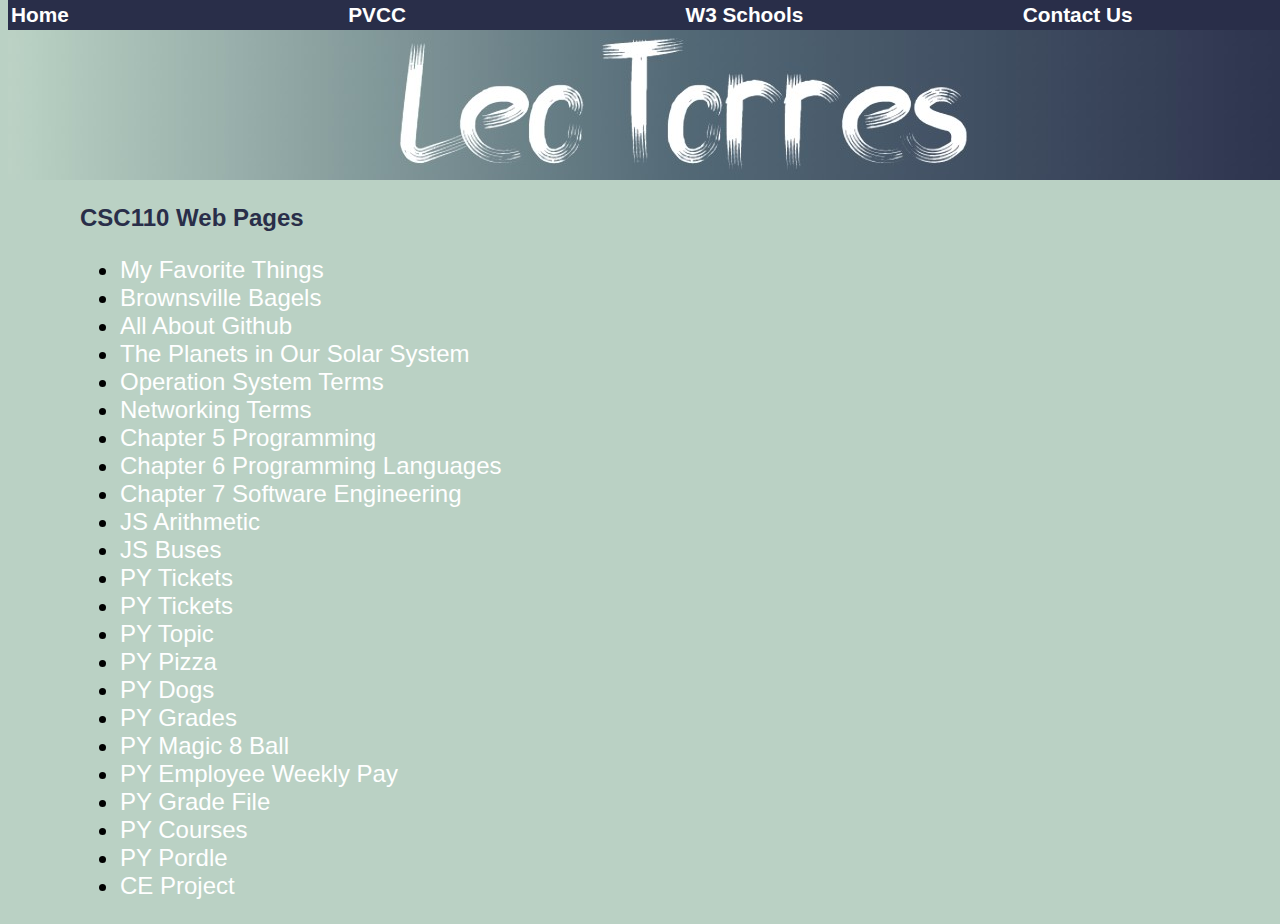
<file: index.html>
<!DOCTYPE html>
<html lang = "eng">
<!-- Name: Leo Torres
      Program Purpose: This is my PVCC index file with links to all my HTML programs
-->
<head>
<title> lt26994-pvcc </title>
<style>
        body {background-color: #BAD1C4;
                font-family: Arial, Helvetica, sans-serif;
                margin-top: 0px;}

        h2 {color: #292E49; font-size: 1.5em; margin-left: 3em;}
        ul {font-size: 1.5em; margin-left: 3em;}

        a {text-decoration: none;}
        a:link {color: #ffffff;}
        a:visited {color: #ffffff;}
        a:hover {color: #5C727D;}
        a:active {color: #292E49;}

        table {width:1351px;font-size: 1.3em; font-weight: bold; background-color: #292E49;}
        td {width: 200px;}
</style>
</head> 
      
<body>
    <table>
    <tr>
        <td><a href = "index.html">Home</a></td>
        <td><a href = "https://www.pvcc.edu/">PVCC</a></td>
        <td><a href = "https://www.w3schools.com/html/">W3 Schools</a></td>
        <td><a href = "conctactus.html">Contact Us</a></td>   
    </tr>
    </table>
<img src= "leobanner.jpg"/>
<h2> CSC110 Web Pages </h2>
<ul>
      <li><a href = "faves.html"> My Favorite Things </a></li>
      <li><a href = "bagels.html"> Brownsville Bagels </a></li>
      <li><a href = "githubinfo.html"> All About Github </a></li>
      <li><a href = "planets.html"> The Planets in Our Solar System </a></li>
      <li><a href = "opsys.html"> Operation System Terms </a></li>
      <li><a href = "network.html"> Networking Terms </a></li>
      <li><a href = "programming.html"> Chapter 5 Programming </a></li>
      <li><a href = "proglang.html"> Chapter 6 Programming Languages </a></li>
      <li><a href = "software-eng.html"> Chapter 7 Software Engineering </a></li>
      <li><a href = "arithmetic.html"> JS Arithmetic  </a></li>
      <li><a href = "buses.html"> JS Buses </a></li>
      <li><a href = "tickets.py"> PY Tickets </a></li>
      <li><a href = "tickets.py"> PY Tickets </a></li>
      <li><a href = "topic.py"> PY Topic </a></li>
      <li><a href = "pizza.py"> PY Pizza </a></li>
      <li><a href = "dogs.py"> PY Dogs </a></li>
      <li><a href = "grades.py"> PY Grades </a></li>
      <li><a href = "magic8.py"> PY Magic 8 Ball </a></li>
      <li><a href = "employee.py"> PY Employee Weekly Pay </a></li>
      <li><a href = "grades_files.py"> PY Grade File </a></li>
      <li><a href = "courses.py"> PY Courses </a></li>
      <li><a href = "pordle.py"> PY Pordle </a></li>
      <li><a href = "home.html"> CE Project </a></li>   
</ul>
</body>
</html>
</file>
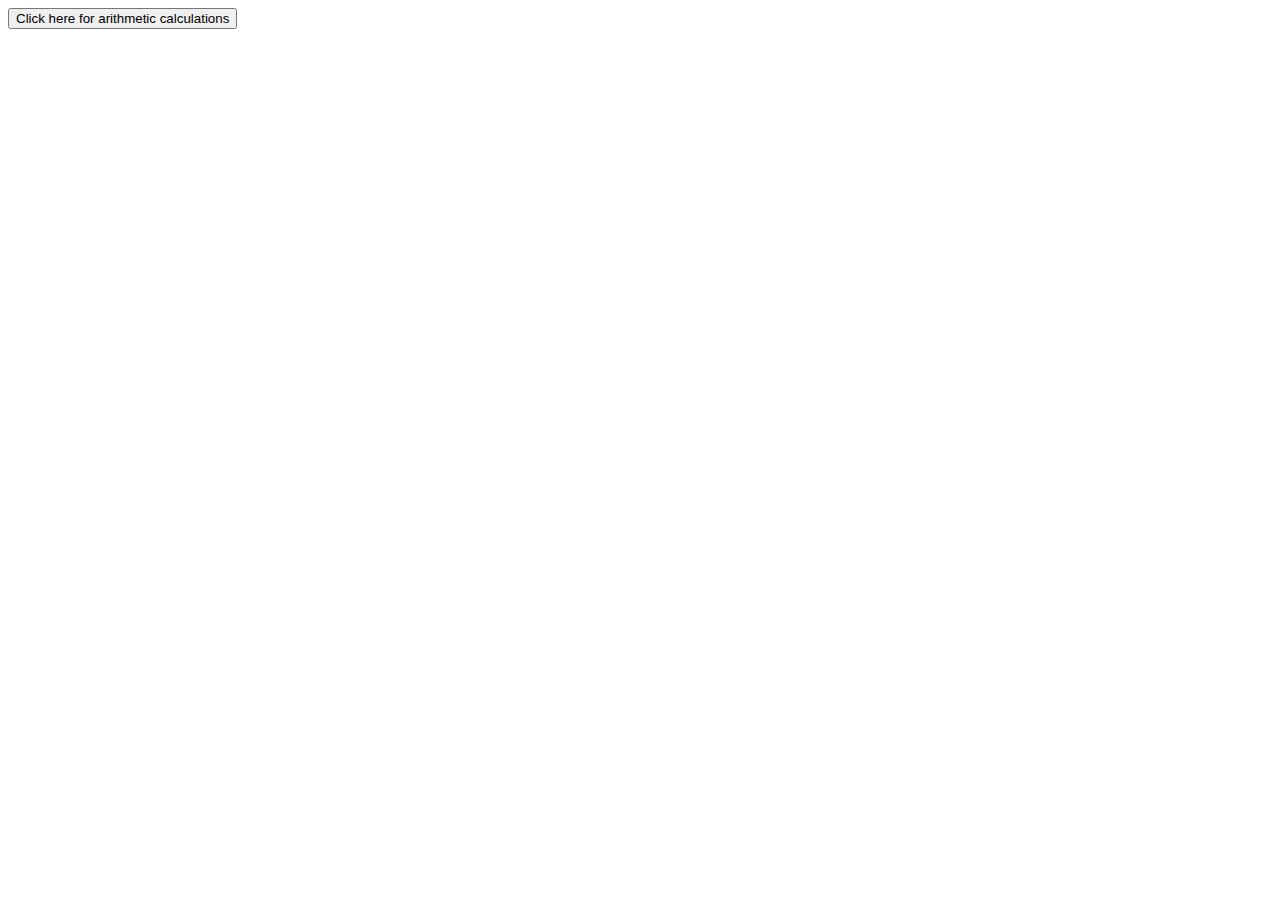
<file: arithmetic.html>
<!DOCTYPE html>
<html lang = "en">
<!--
    Name: Leo Torres
    Description: This program will perform a simple arthmetic in JavaScript
-->
<head>
        <title> Simple Arthmetic </title>
        <script type = "text/javascript">
            function calculate()
            {
            //define variables
                var num1;
                var num2;
                var addans;
                var subans;
                var multans;
                var divans;
                var modans;
                
            //get data from user
                num1 = prompt ("Enter the first number:");
                num2 = prompt ("Enter the second number:");

            //perform calculations
                addans = num1 * 1 + num2 * 1; //make sure num1 & num2 are numeric
                subans = num1-num2;
                multans = num1*num2;
                divans = num1/num2;
                modans = num1%num2;

            //display results 
                document.write("<h1 style = 'color: #7d3c98;'> Arithmetic Answers" + "<br />");
                document.write("Addition of " + num1 + " and " + num2 + " equals " + addans + "<br />");
                document.write("Subtraction of " + num1 + " and " + num2 + " equals " + subans + "<br />");
                document.write("Multiplication of " + num1 + " and " + num2 + " equal " + multans + "<br />");
                document.write("Division of " + num1 + " and " + num2 + " equal " + divans + "<br />");
                document.write("Modulus of " + num1 + " and " + num2 + " equal " + modans + "<br />");
            }
        </script>
</head>
<body>
    <form>
        <input type = "button" value = "Click here for arithmetic calculations" 
                    class = "calcbutton" onclick = "calculate()" />
    </form>
</body>
</html>
</file>
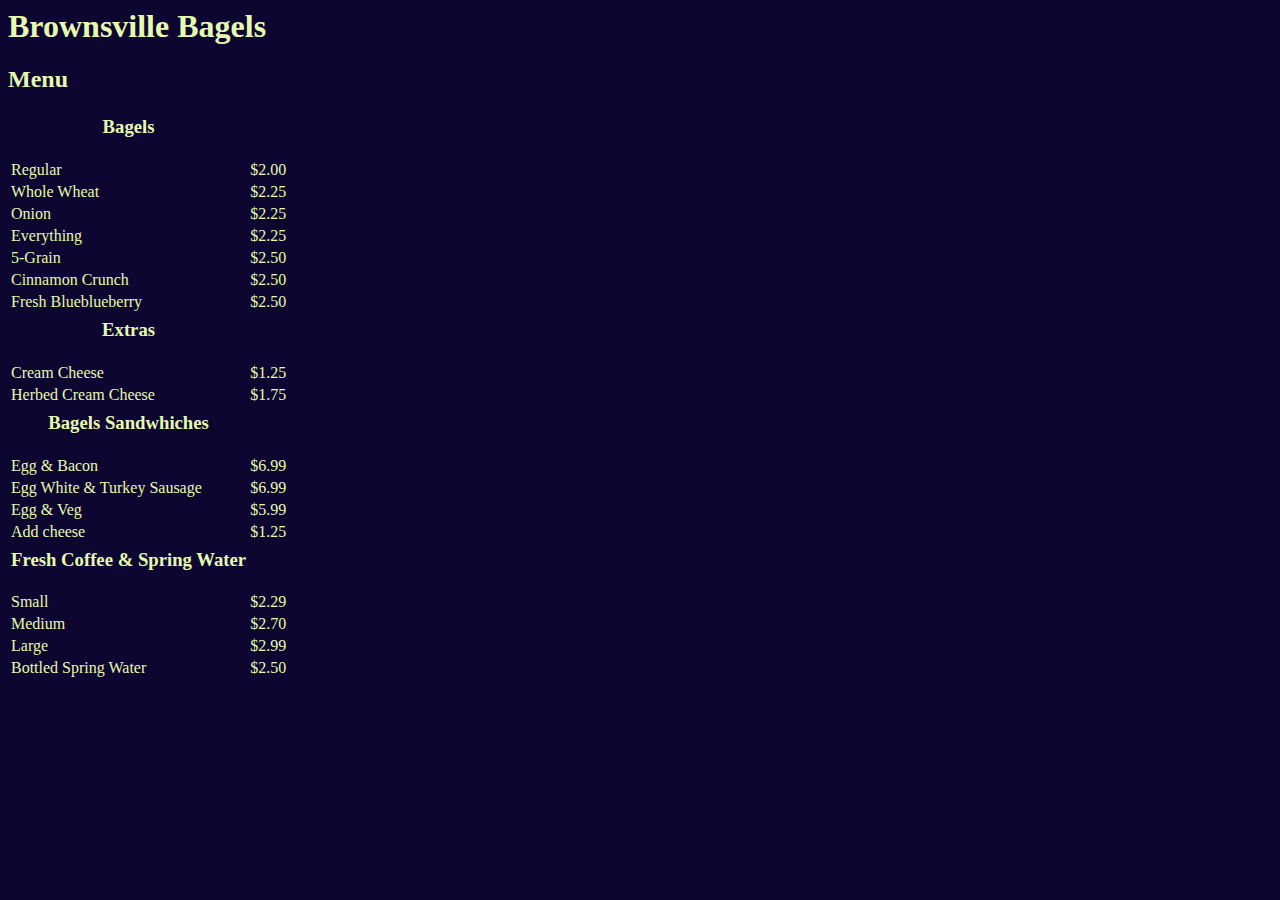
<file: bagels.html>
<! DOCTYPE html>
<!-- Name: Leo Torres
    Program Purpose: This td/tdsts a menu of Brownsville Bagels
-->
<html lang="en">
<head>
    <title> Menu </title>
</head>    
<body>

<h1>Brownsville Bagels</h1>
<h2>Menu</h2>
<body style = "color:#E6F9AF; background-color:#0D0630; font-family: arial, verdana, catd/tdbri, sans-serif; " >
<table>

    <tr>
    <th> <h3>Bagels</h3> </th>
    </tr>
    <tr>
    <td>Regular</td>
    <td>$2.00</td>
    </tr>    
    <tr>    
    <td>Whole Wheat</td> 
    <td>$2.25</td>
    </tr>
    <tr>    
    <td>Onion</td>
    <td>$2.25</td>
    </tr>
    <tr> 
    <td>Everything</td>
    <td>$2.25</td>
    </tr>
    <tr>
    <td>5-Grain</td> 
    <td>$2.50</td>
    </tr>
    <tr> 
    <td>Cinnamon Crunch</td> 
    <td>$2.50</td>
    </tr>
    <tr> 
    <td>Fresh Blueblueberry</td> 
    <td>$2.50</td>
    </tr>  
    <tr></tr>
    <tr></tr>
    <tr>  
    <th><h3>Extras</h3></th>
    </tr>
    <tr>
    <td>Cream Cheese</td>
    <td>$1.25</td>
    </tr>    
    <tr>    
    <td>Herbed Cream Cheese</td> 
    <td>$1.75</td>
    </tr>
    <tr></tr>
    <tr></tr>
    <tr>
    <th><h3>Bagels Sandwhiches</h3></th>
    </tr>
    <tr>
    <td>Egg & Bacon</td>
    <td>$6.99</td>
    </tr>    
    <tr>    
    <td>Egg White & Turkey Sausage</td> 
    <td>$6.99</td>
    </tr>
    <tr>    
    <td>Egg & Veg </td>
    <td>$5.99</td>
    </tr>
    <tr> 
    <td>Add cheese</td>
    <td>$1.25</td>
    </tr>
    <tr></tr>
    <tr></tr>
    <tr>
    <th><h3>Fresh Coffee & Spring Water</h3></th>
    </tr>
    <tr>
    <td>Small</td>
    <td>$2.29</td>
    </tr>    
    <tr>    
    <td>Medium</td> 
    <td>$2.70</td>
    </tr>
    <tr>    
    <td>Large</td>
    <td>$2.99</td>
    </tr>
    <tr> 
    <td>Bottled Spring Water</td>
    <td>$2.50</td>
    </tr>
</table>

</body>
</html>
</file>
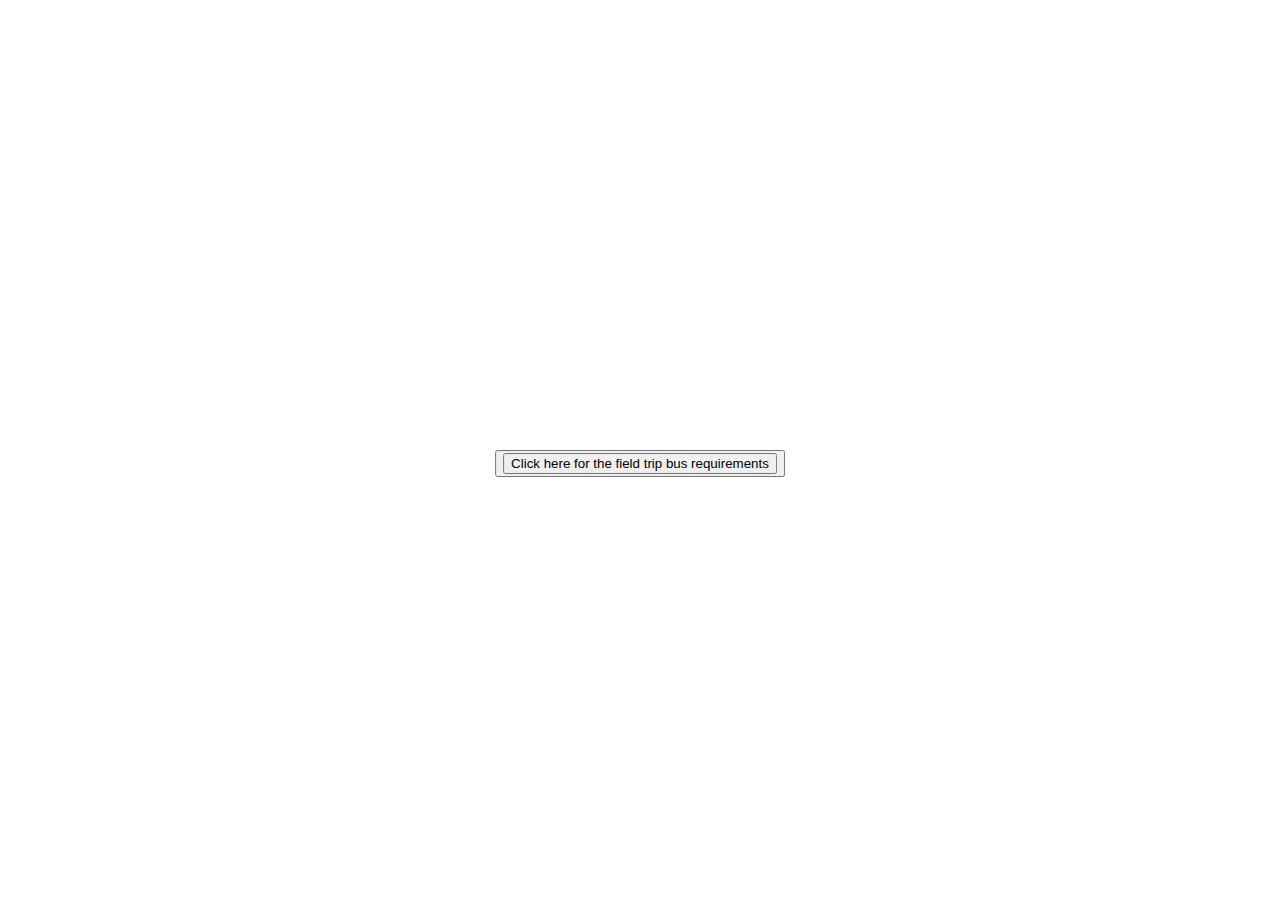
<file: buses.html>
<!DOCTYPE html>
<html lang ="en"> 
<!--
    Name: Leo Torres
    Description: This program will find the number of school buses needed for a field trip.
    Notes: Maximum 20 riders per bus
            One School van with a maximum of 5 riders
            If number of riders (or bus overflow) is less than 6, the school van should be used.
            No overloading permitted on any school vehicle
-->
<head>
    <title> School Field Trip Transportation </title>
    <script type = "text/javascript">
        function findnumbuses()
        {
            //define variables 
                const maxbusriders = 20;
                var numriders = 0;
                var numbuses = 0;
                var vanriders = 0;
                var remainder = 0;

            //get data from user
                numriders = prompt("Enter the number of riders going on the field trip")

            //perform calculations
                numbuses = Math.floor(numriders / maxbusriders); //find whole number quotient
                remainder = numriders%maxbusriders; //find whole number remainder
                if(remainder >= 0 && remainder <6)
                    {vanriders = remainder;}
                else
                    {numbuses++;} //add one more bus
            //display results
                document.write("<h1>School Field Trip Transportation Needs</h1>")
                document.write("<h2> Total number of riders: "+numriders);
                document.write("<hr> <br/> Number of buses needed: "+numbuses);
                document.write("<br/> School van needed for "+vanriders+" rider(s)</h2>");        
        }
    </script>
</head>

<head>
    <form>
        <button style="position: absolute; left: 50%; top: 50%; transform: translateX(-50%);">
            

        <input type = "button" value = "Click here for the field trip bus requirements"
            class = "calcbutton" onclick = "findnumbuses()" />
        </button>
    </form>
</head>
</html>
</file>
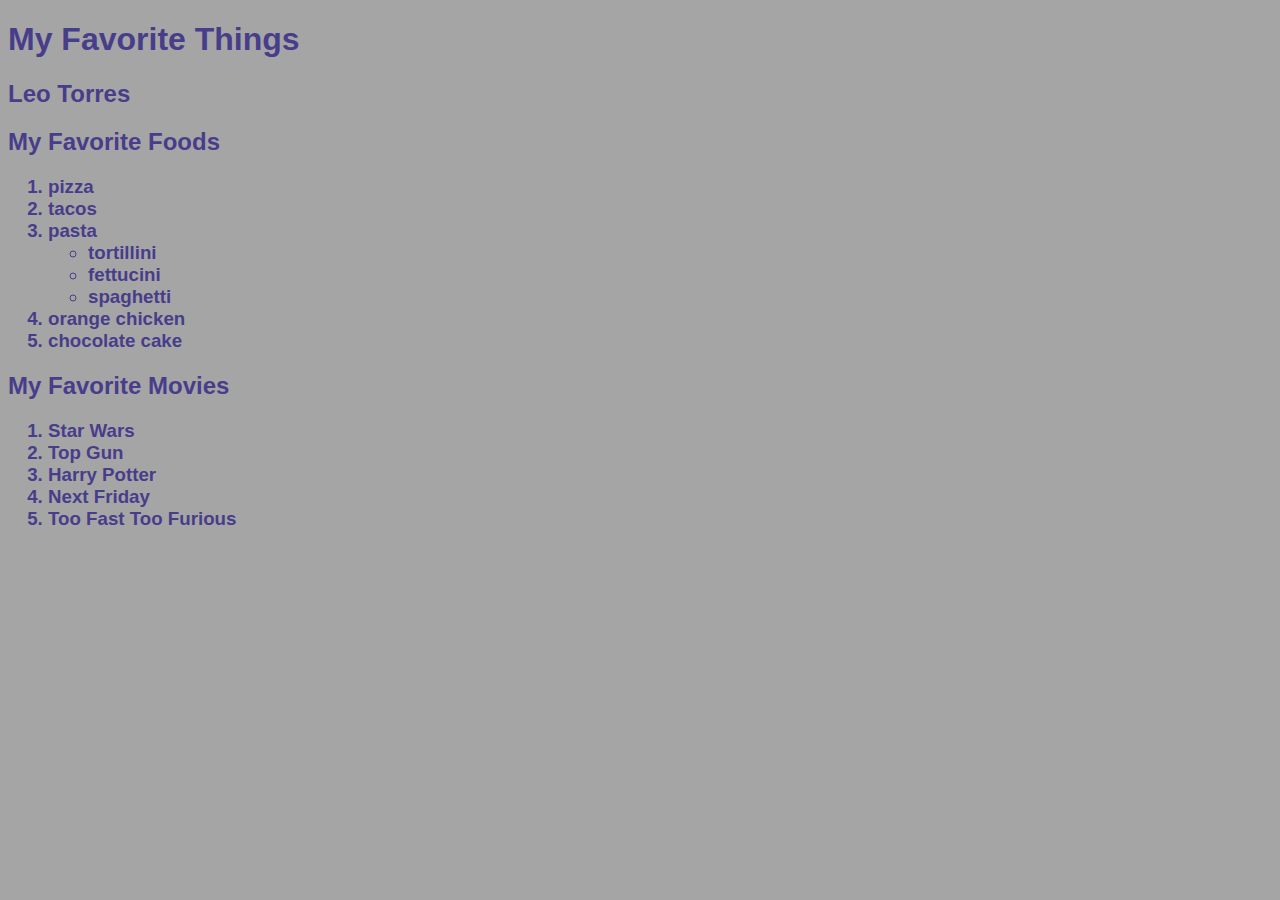
<file: faves.html>
<!DOCTYPE html>
<!--Name: Leo Torres
	Prog Purpose: My favorite things
-->
<html lang="eng">
<head>
	<title> My Faves </title>
</head>
<body style = "color: #483d8b; background-color: #a5a5a5; font-family: arial, verdana, calibri, sans-serif; " >
<h1> My Favorite Things </h1>
<h2> Leo Torres </h2>
<h2> My Favorite Foods </h2>
<h3> 
<ol> 
	<li> pizza </li>
	<li> tacos </li>
	<li> pasta </li>
	<ul>
		<li> tortillini </li>
		<li> fettucini </li>
		<li> spaghetti </li>
	</ul>
	<li> orange chicken </li>
	<li> chocolate cake </li>
</ol>
</h3>
<h2> My Favorite Movies </h2>
<h3> 
<ol> 
	<li> Star Wars </li>
	<li> Top Gun </li>
	<li> Harry Potter </li>
	<li> Next Friday </li>
	<li> Too Fast Too Furious </li>
</ol>
</h3>
</body>
</html>
</file>
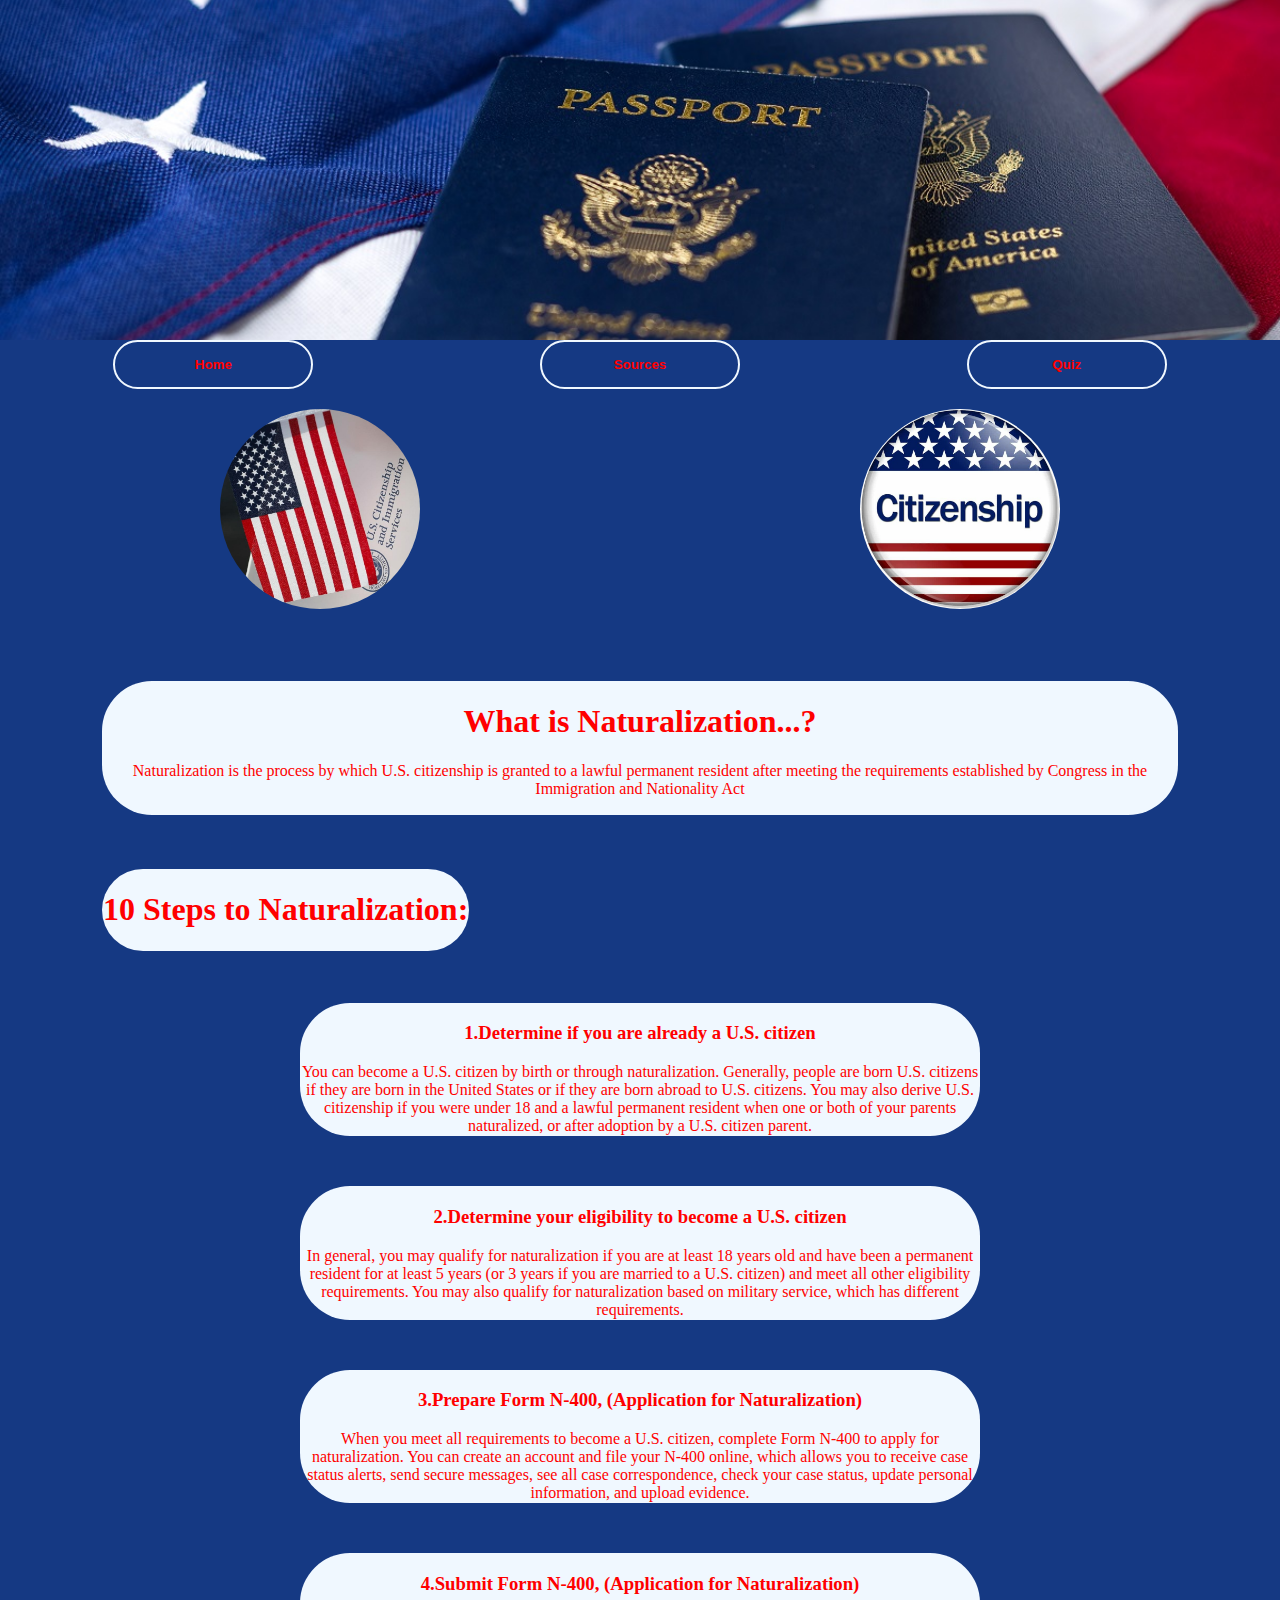
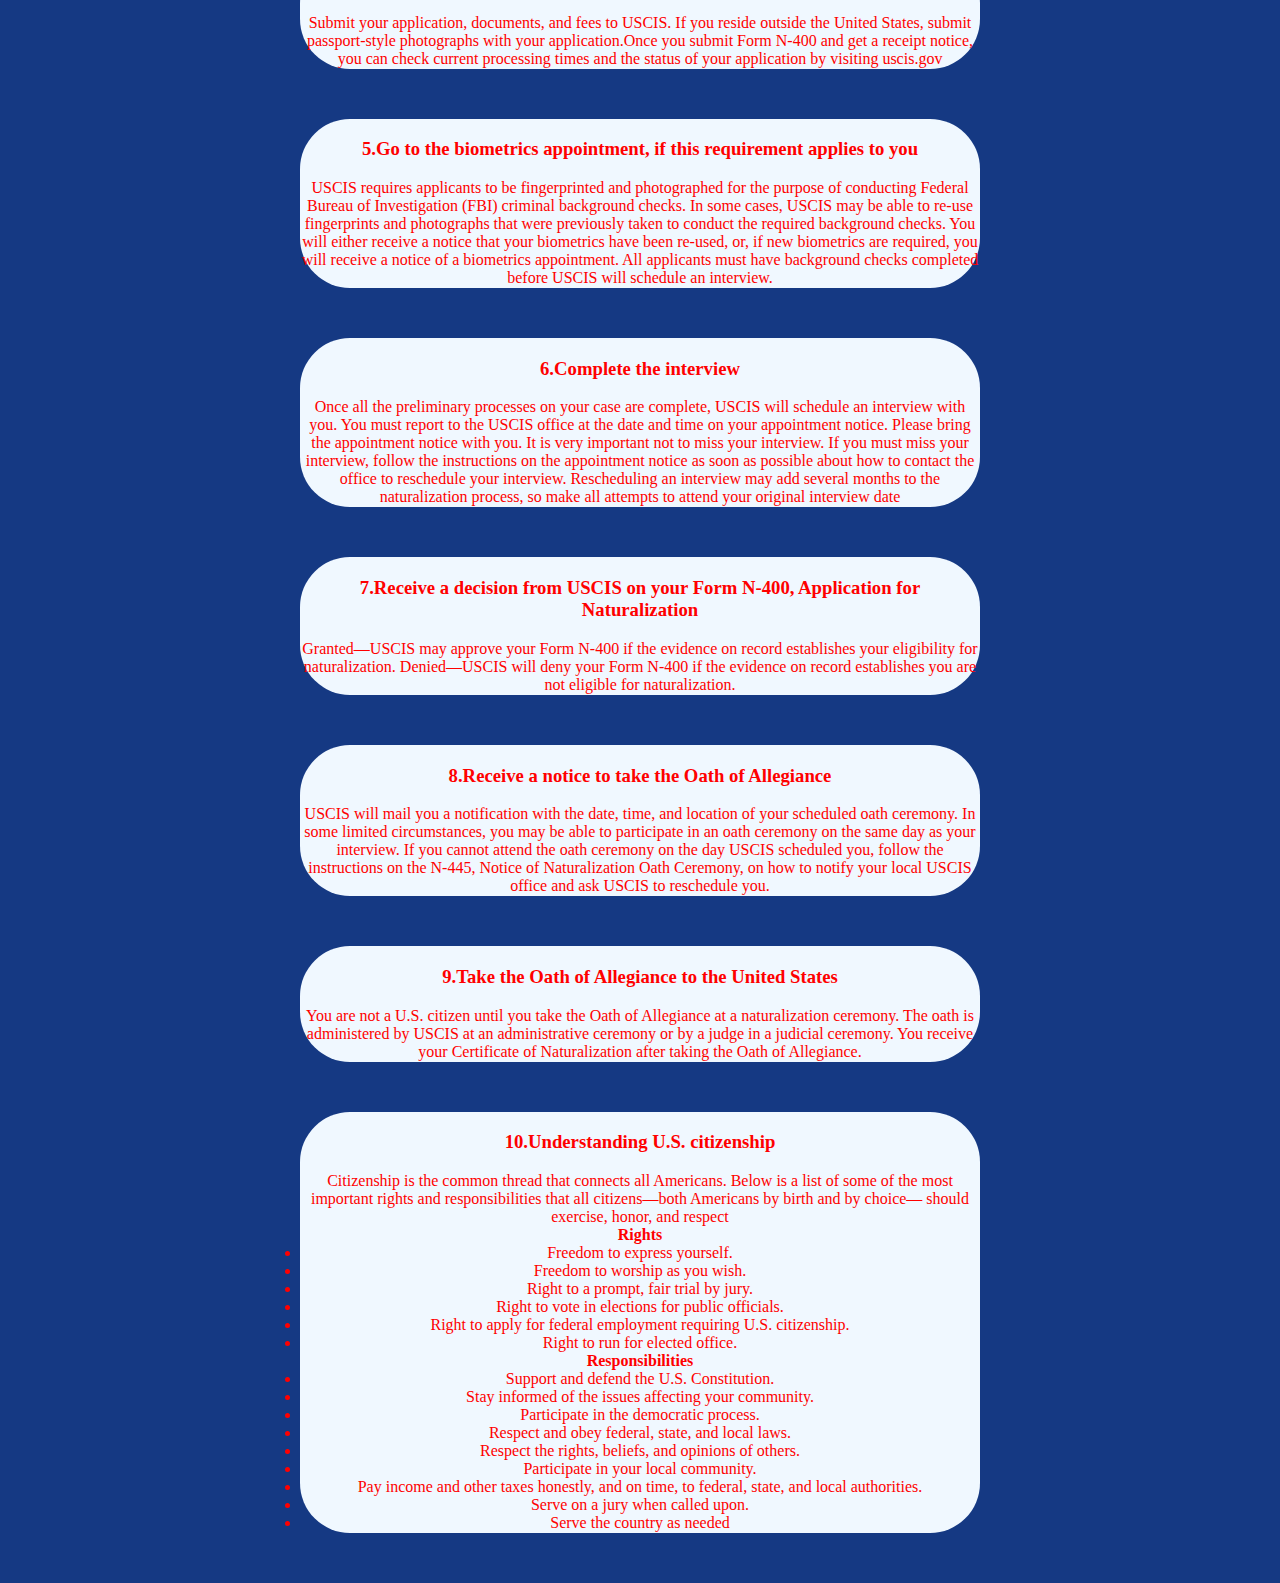
<file: home.html>
<!DOCTYPE html>
<html>
    <head>
        <title> Home </title>
        <link rel="stylesheet" href="styles.css">
    </head>
    <body>
        <header> 
        </header>
        <div class="feature-box nav"> 
                <button><span></span><a href="home.html"> Home </a></button>
                <button><span></span><a href="sources.html"> Sources </a></button>
                <button><span></span><a href="quiz.html"> Quiz </a></button>
        </div>
        <section class="feature-box pics">
            <figure><img src="us.jpg"></figure>
            <figure><img src="citizenship.jpg"></figure>

        </section>
        <div class="feature-box question">      
            <table>      
                <tr>
                    <td>
                        <h1> What is Naturalization...?</h1>
                        <p>
                        Naturalization is the process by which U.S. citizenship is granted to a lawful permanent resident
                        after meeting the requirements established by Congress in the Immigration and Nationality Act
                        </p>
                    </td>
                </tr>
            </table>            
        </div>
        <div class="feature-box stn">   
            <table>
                    <th><h1>10 Steps to Naturalization:</h1></th>    
            </table>
        </div>
        <div class="feature-box steps"> 
            <table>            
                <tr>
                    <td>
                        <h3>1.Determine if you are already a U.S. citizen</h3>               
                        You can become a U.S. citizen by birth or through 
                        naturalization. Generally, people are born U.S. citizens 
                        if they are born in the United States or if they are 
                        born abroad to U.S. citizens. You may also derive 
                        U.S. citizenship if you were under 18 and a lawful 
                        permanent resident when one or both of your parents 
                        naturalized, or after adoption by a U.S. citizen parent.                                                          
                    </td>
                </tr>
            </table> 
            <table>  
                <tr>     
                    <td>
                        <h3>2.Determine your eligibility to become a U.S. citizen</h3>
                        In general, you may qualify for naturalization if 
                        you are at least 18 years old and have been a 
                        permanent resident for at least 5 years (or 3 years 
                        if you are married to a U.S. citizen) and meet all 
                        other eligibility requirements. You may also qualify 
                        for naturalization based on military service, which 
                        has different requirements.                 
                    </td>  
                </tr> 
            </table>
            <table>
                <tr>
                    <td>
                        <h3>3.Prepare Form N-400, (Application for Naturalization)</h3>
                        When you meet all requirements to become a 
                        U.S. citizen, complete Form N-400 to apply for 
                        naturalization. You can create an account and file 
                        your N-400 online, which allows you to receive 
                        case status alerts, send secure messages, see 
                        all case correspondence, check your case status, 
                        update personal information, and upload evidence.                               
                    </td>
                </tr>
            </table>    
            <table>
                <tr>    
                    <td>
                        <h3>4.Submit Form N-400, (Application for Naturalization)</h3>
                        Submit your application, documents, and fees to 
                        USCIS. If you reside outside the United States, submit  
                        passport-style photographs with your application.Once you submit Form N-400 and get a receipt notice, 
                        you can check current processing times and the status 
                        of your application by visiting uscis.gov
                    </td>
                </tr> 
            </table>   
            <table>
                <tr>
                    <td>
                        <h3>5.Go to the biometrics appointment, if this requirement applies to you</h3>
                        USCIS requires applicants to be fingerprinted 
                        and photographed for the purpose of conducting 
                        Federal Bureau of Investigation (FBI) criminal 
                        background checks. In some cases, USCIS may 
                        be able to re-use fingerprints and photographs 
                        that were previously taken to conduct the required 
                        background checks. You will either receive a 
                        notice that your biometrics have been re-used, or, 
                        if new biometrics are required, you will receive a 
                        notice of a biometrics appointment. All applicants 
                        must have background checks completed before 
                        USCIS will schedule an interview.                       
                    </td>
                </tr>
            </table>
            <table>
                <tr>
                    <td>
                        <h3>6.Complete the interview</h3>
                        Once all the preliminary processes on your case 
                        are complete, USCIS will schedule an interview 
                        with you. You must report to the USCIS office at 
                        the date and time on your appointment notice. 
                        Please bring the appointment notice with you. 
                        It is very important not to miss your interview. 
                        If you must miss your interview, follow the 
                        instructions on the appointment notice as soon 
                        as possible about how to contact the office 
                        to reschedule your interview. Rescheduling 
                        an interview may add several months to the 
                        naturalization process, so make all attempts 
                        to attend your original interview date                                   
                    </td> 
                </tr>
            </table>   
            <table>
                <tr>
                    <td>
                        <h3>7.Receive a decision from USCIS on your Form N-400, Application for Naturalization</h3>
                        Granted—USCIS may approve your Form N-400 if 
                        the evidence on record establishes your eligibility 
                        for naturalization. 

                        Denied—USCIS will deny your Form N-400 if the 
                        evidence on record establishes you are not eligible 
                        for naturalization.                    
                    </td>    
                </tr>
            </table>
            <table>
                <tr>
                    <td>
                        <h3>8.Receive a notice to take the Oath of Allegiance</h3>
                        USCIS will mail you a notification with the date, time, 
                        and location of your scheduled oath ceremony. In 
                        some limited circumstances, you may be able to 
                        participate in an oath ceremony on the same day 
                        as your interview. If you cannot attend the oath 
                        ceremony on the day USCIS scheduled you, follow the 
                        instructions on the N-445, Notice of Naturalization 
                        Oath Ceremony, on how to notify your local USCIS 
                        office and ask USCIS to reschedule you.
                    </td>
                </tr>
            </table>
            <table>
                <tr>
                    <td>
                        <h3>9.Take the Oath of Allegiance to the United States</h3>
                        You are not a U.S. citizen until you take the Oath 
                        of Allegiance at a naturalization ceremony. The 
                        oath is administered by USCIS at an administrative 
                        ceremony or by a judge in a judicial ceremony.
                        You receive your Certificate of Naturalization after taking the Oath of Allegiance.                                         
                    </td> 
                </tr>  
            </table>        
            <table>
                <tr>
                    <td>
                        <h3>10.Understanding U.S. citizenship</h3>
                        Citizenship is the common thread that connects 
                        all Americans. Below is a list of some of the 
                        most important rights and responsibilities that all 
                        citizens—both Americans by birth and by choice—
                        should exercise, honor, and respect                      
                    <br>
                        <b>Rights</b> 
                        <li>Freedom to express yourself.</li>
                        <li>Freedom to worship as you wish.</li>
                        <li>Right to a prompt, fair trial by jury.</li>
                        <li>Right to vote in elections for public officials.</li>
                        <li>Right to apply for federal employment requiring U.S. citizenship.</li>
                        <li>Right to run for elected office.</li>                    
                        <b>Responsibilities</b>
                        <li>Support and defend the U.S. Constitution.</li>
                        <li>Stay informed of the issues affecting your community.</li>
                        <li>Participate in the democratic process.</li>
                        <li>Respect and obey federal, state, and local laws.</li>
                        <li>Respect the rights, beliefs, and opinions of others.</li>
                        <li>Participate in your local community.</li>
                        <li>Pay income and other taxes honestly, and on time, to federal, state, and local authorities.</li>
                        <li>Serve on a jury when called upon.</li>
                        <li>Serve the country as needed</li>                                                                      
                    </td>
                </tr> 
            </table>
        </div>
    </body>
</html>
</file>
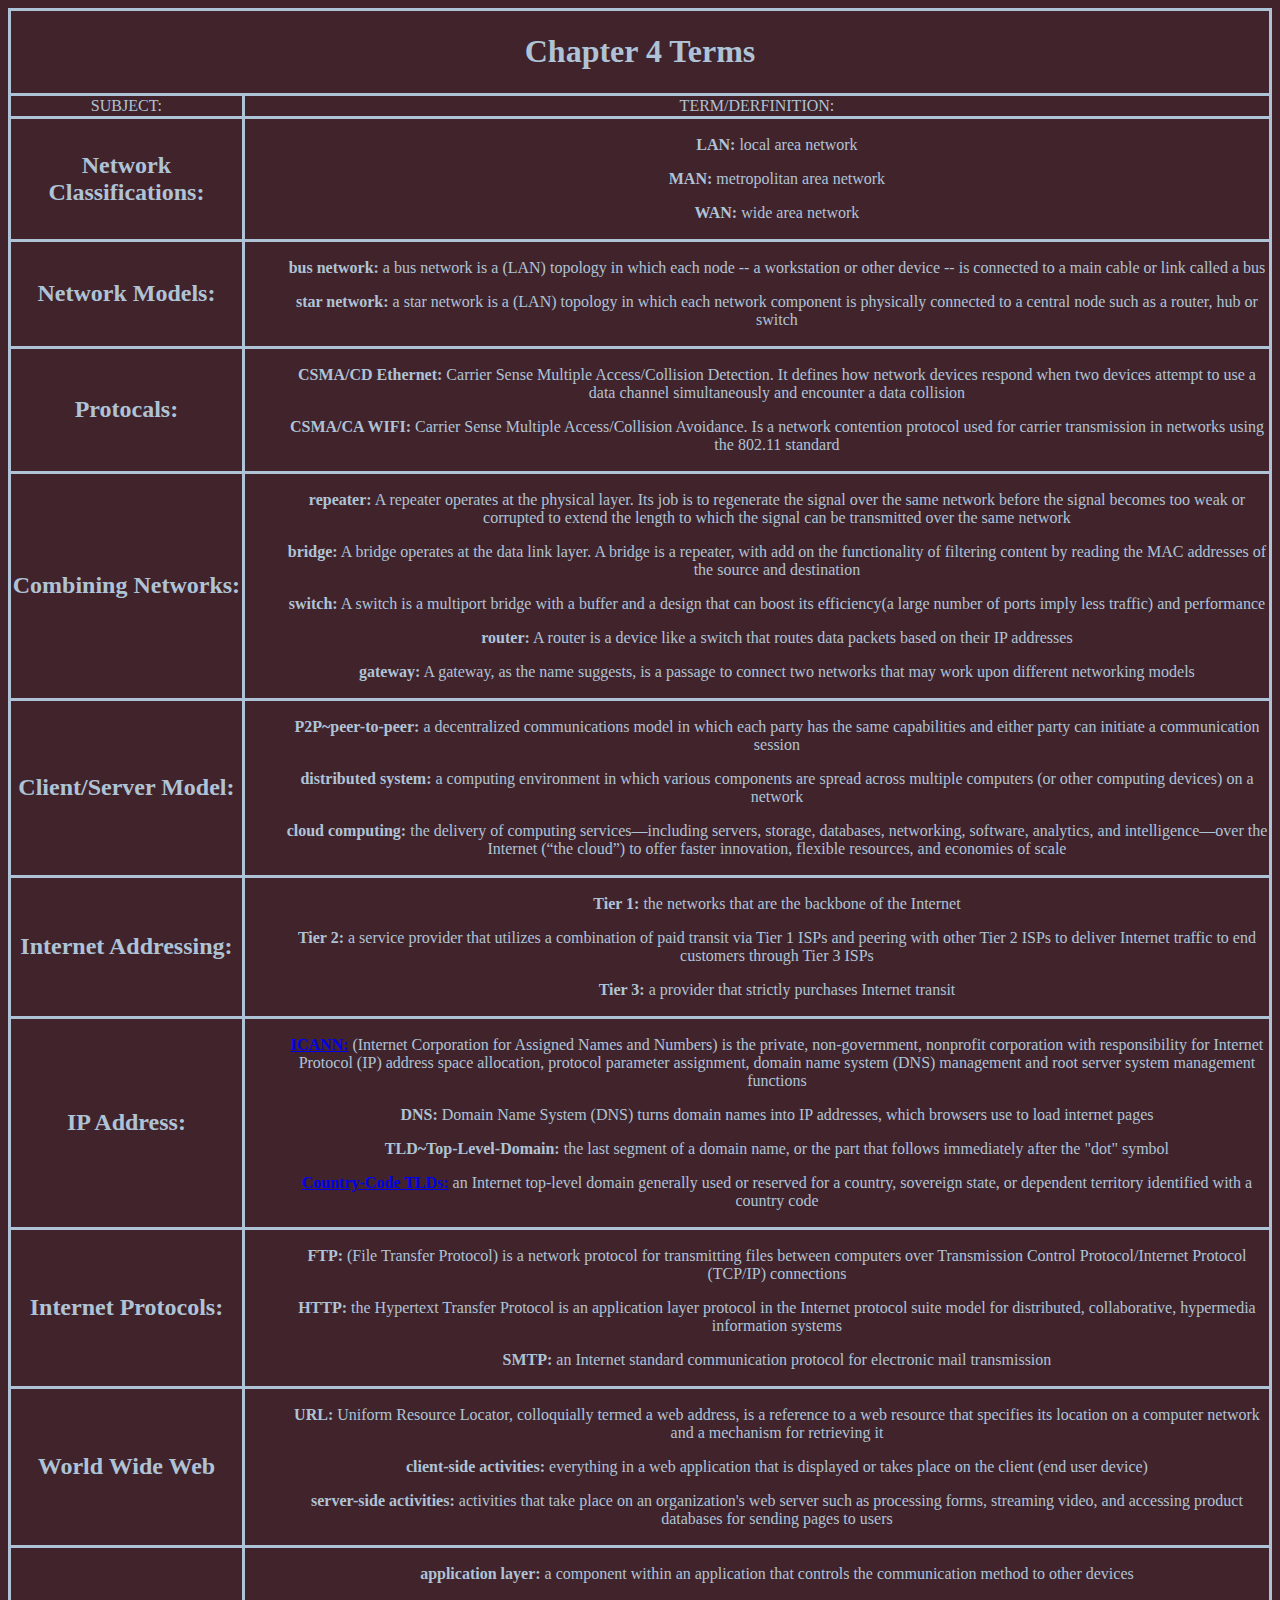
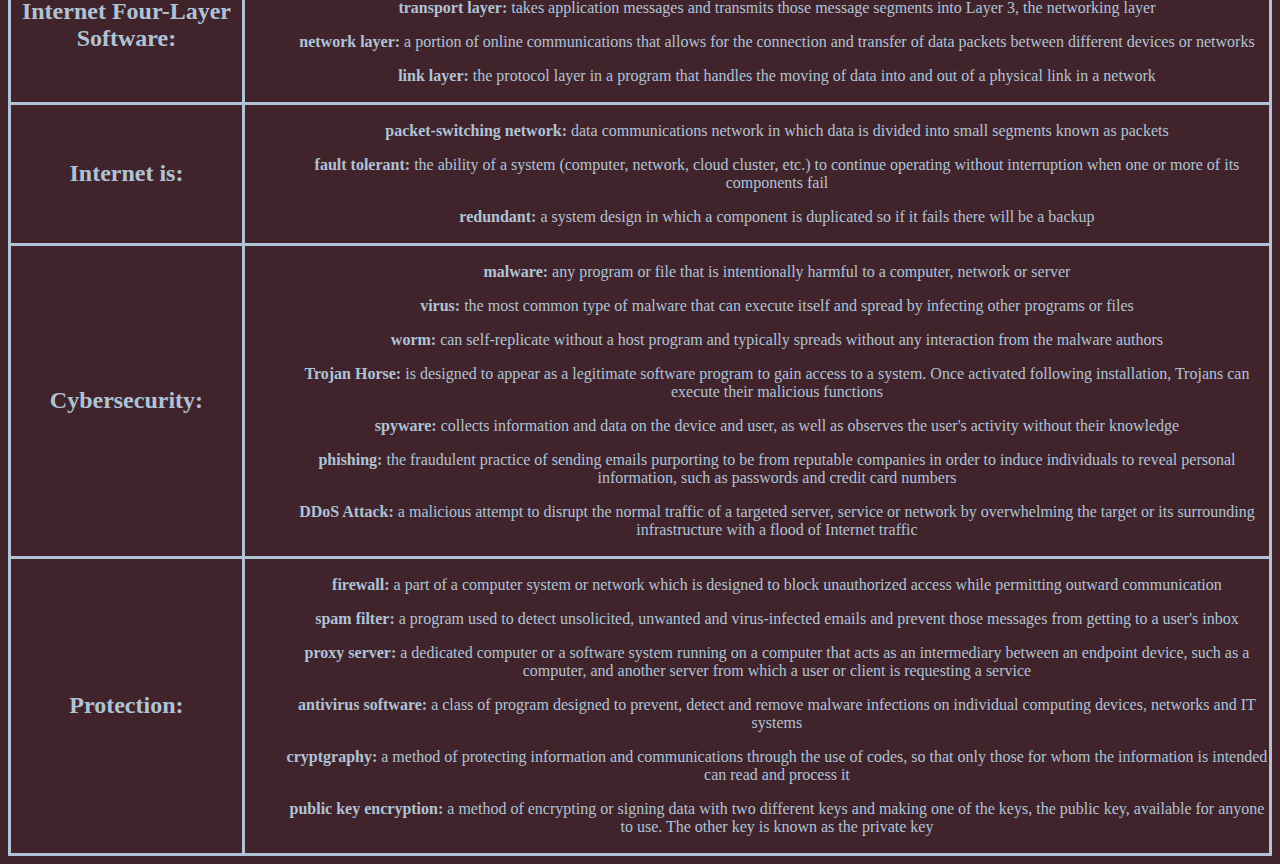
<file: network.html>
<!DOCTYPE html>
<!-- Name: Leo Torres
	Program Purpose: This program is to provide definitons to the terminology provided.
-->
<html lang = "en">
<head>
	<title> Terminology </title>
    <style>
        table, th, td {
          border: 3px solid #AFC3D7;
          border-collapse: collapse;
          text-align: center;
        }
        th, td {
          background-color: #41232B;
        }
        </style>
</head>
<body style = "color: #AFC3D7 ; background-color:#41232B; font-family: calibri;">
    <table border = "1" style = "text-align: center;" width = "100%">
        <tr style = "font-weight: bold; font-style: 12td0%;">
            <th id="par" colspan="2" scope="colgroup"> <h1>Chapter 4 Terms</h1></th>
        </tr>
        <tr>
            <td> SUBJECT: </td>
            <td> TERM/DERFINITION: </td>
        </tr>
        <tr>
            <td><h2> Network Classifications: </h2></td>
            <td>
                <ul><b>LAN:</b> local area network</ul>
                <ul><b>MAN:</b> metropolitan area network</ul>
                <ul><b>WAN:</b> wide area network</ul>
            </td>
            
        </tr>
        <tr>
            <td><h2> Network Models: </h2></td>
            <td>
                <ul><b>bus network:</b> a bus network is a (LAN) topology in which each node -- a workstation or other device -- is connected to a main cable or link called a bus</ul>
                <ul><b>star network:</b> a star network is a (LAN) topology in which each network component is physically connected to a central node such as a router, hub or switch</ul>
            </td> 
        </tr> 
        <tr>
            <td><h2> Protocals: </h2></td>
            <td>
                <ul><b>CSMA/CD Ethernet:</b> Carrier Sense Multiple Access/Collision Detection. It defines how network devices respond when two devices attempt to use a data channel simultaneously and encounter a data collision</ul>
                <ul><b>CSMA/CA WIFI:</b> Carrier Sense Multiple Access/Collision Avoidance. Is a network contention protocol used for carrier transmission in networks using the 802.11 standard</ul>
            </td>
        </tr>
            <td><h2>Combining Networks:</h2></td>
            <td>
                <ul><b>repeater:</b> A repeater operates at the physical layer. Its job is to regenerate the signal over the same network before the signal becomes too weak or corrupted to extend the length to which the signal can be transmitted over the same network</ul>
                <ul><b>bridge:</b> A bridge operates at the data link layer. A bridge is a repeater, with add on the functionality of filtering content by reading the MAC addresses of the source and destination</ul>
                <ul><b>switch:</b> A switch is a multiport bridge with a buffer and a design that can boost its efficiency(a large number of ports imply less traffic) and performance</ul>
                <ul><b>router:</b> A router is a device like a switch that routes data packets based on their IP addresses</ul>
                <ul><b>gateway:</b> A gateway, as the name suggests, is a passage to connect two networks that may work upon different networking models</ul>
            </td>
        <tr>
            <td><h2> Client/Server Model: </h2></td>
            <td>
                <ul><b>P2P~peer-to-peer:</b> a decentralized communications model in which each party has the same capabilities and either party can initiate a communication session</ul>
                <ul><b>distributed system:</b> a computing environment in which various components are spread across multiple computers (or other computing devices) on a network</ul>
                <ul><b>cloud computing:</b> the delivery of computing services—including servers, storage, databases, networking, software, analytics, and intelligence—over the Internet (“the cloud”) to offer faster innovation, flexible resources, and economies of scale</ul>
            </td>
        </tr>
        <tr>
            <td><h2>Internet Addressing: </h2></td>
            <td> 
                <ul><b>Tier 1:</b> the networks that are the backbone of the Internet</ul>
                <ul><b>Tier 2:</b> a service provider that utilizes a combination of paid transit via Tier 1 ISPs and peering with other Tier 2 ISPs to deliver Internet traffic to end customers through Tier 3 ISPs</ul>
                <ul><b>Tier 3:</b> a provider that strictly purchases Internet transit</ul>
            </td>
        </tr>
        <tr>
            <td><h2> IP Address: </h2></td>
            <td> 
                <ul><a href="https://www.icann.org/"><b>ICANN:</b></a> (Internet Corporation for Assigned Names and Numbers) is the private, non-government, nonprofit corporation with responsibility for Internet Protocol (IP) address space allocation, protocol parameter assignment, domain name system (DNS) management and root server system management functions</ul>
                <ul><b>DNS:</b> Domain Name System (DNS) turns domain names into IP addresses, which browsers use to load internet pages</ul>
                <ul><b>TLD~Top-Level-Domain:</b> the last segment of a domain name, or the part that follows immediately after the "dot" symbol</ul>
                <ul><a href="https://www.worldstandards.eu/other/tlds/"><b>Country-Code TLDs:</b></a> an Internet top-level domain generally used or reserved for a country, sovereign state, or dependent territory identified with a country code</ul>
            </td>
        </tr>
        <tr>
            <td><h2> Internet Protocols: </h2></td>
            <td> 
                <ul><b>FTP:</b> (File Transfer Protocol) is a network protocol for transmitting files between computers over Transmission Control Protocol/Internet Protocol (TCP/IP) connections</ul>
                <ul><b>HTTP:</b> the Hypertext Transfer Protocol is an application layer protocol in the Internet protocol suite model for distributed, collaborative, hypermedia information systems</ul>
                <ul><b>SMTP:</b> an Internet standard communication protocol for electronic mail transmission</ul>
            </td>
        </tr>
        <tr>
            <td><h2> World Wide Web </h2></td>   
            <td> 
                <ul><b>URL:</b> Uniform Resource Locator, colloquially termed a web address, is a reference to a web resource that specifies its location on a computer network and a mechanism for retrieving it</ul>
                <ul><b>client-side activities:</b> everything in a web application that is displayed or takes place on the client (end user device)</ul>
                <ul><b>server-side activities:</b> activities that take place on an organization's web server such as processing forms, streaming video, and accessing product databases for sending pages to users</ul>
            </td>
        </tr>
        <tr>
            <td><h2> Internet Four-Layer Software: </h2></td>
            <td> 
                <ul><b>application layer:</b> a component within an application that controls the communication method to other devices</ul>
                <ul><b>transport layer:</b>  takes application messages and transmits those message segments into Layer 3, the networking layer</ul>
                <ul><b>network layer:</b> a portion of online communications that allows for the connection and transfer of data packets between different devices or networks</ul>
                <ul><b>link layer:</b> the protocol layer in a program that handles the moving of data into and out of a physical link in a network</ul>
            </td>
        </tr>
        <tr>
            <td><h2> Internet is: </h2></td>
            <td> 
                <ul><b>packet-switching network:</b> data communications network in which data is divided into small segments known as packets</ul>
                <ul><b>fault tolerant:</b> the ability of a system (computer, network, cloud cluster, etc.) to continue operating without interruption when one or more of its components fail</ul>
                <ul><b>redundant:</b> a system design in which a component is duplicated so if it fails there will be a backup</ul>
            </td>
        </tr>
        <tr>
            <td><h2> Cybersecurity: </h2></td>
            <td> 
                <ul><b>malware:</b> any program or file that is intentionally harmful to a computer, network or server</ul>
                <ul><b>virus:</b> the most common type of malware that can execute itself and spread by infecting other programs or files</ul>
                <ul><b>worm:</b> can self-replicate without a host program and typically spreads without any interaction from the malware authors</ul>
                <ul><b>Trojan Horse:</b> is designed to appear as a legitimate software program to gain access to a system. Once activated following installation, Trojans can execute their malicious functions</ul>
                <ul><b>spyware:</b> collects information and data on the device and user, as well as observes the user's activity without their knowledge</ul>
                <ul><b>phishing:</b> the fraudulent practice of sending emails purporting to be from reputable companies in order to induce individuals to reveal personal information, such as passwords and credit card numbers</ul>
                <ul><b>DDoS Attack:</b> a malicious attempt to disrupt the normal traffic of a targeted server, service or network by overwhelming the target or its surrounding infrastructure with a flood of Internet traffic</ul>
            </td>
        </tr>
        <tr>
            <td><h2> Protection: </h2></td>
            <td> 
                <ul><b>firewall:</b> a part of a computer system or network which is designed to block unauthorized access while permitting outward communication</ul>
                <ul><b>spam filter:</b>  a program used to detect unsolicited, unwanted and virus-infected emails and prevent those messages from getting to a user's inbox</ul>
                <ul><b>proxy server:</b> a dedicated computer or a software system running on a computer that acts as an intermediary between an endpoint device, such as a computer, and another server from which a user or client is requesting a service</ul>
                <ul><b>antivirus software:</b> a class of program designed to prevent, detect and remove malware infections on individual computing devices, networks and IT systems</ul>
                <ul><b>cryptgraphy:</b> a method of protecting information and communications through the use of codes, so that only those for whom the information is intended can read and process it</ul>
                <ul><b>public key encryption:</b> a method of encrypting or signing data with two different keys and making one of the keys, the public key, available for anyone to use. The other key is known as the private key</ul>
            </td>
        </tr>
        </table>
    </body>    
</html>
</file>
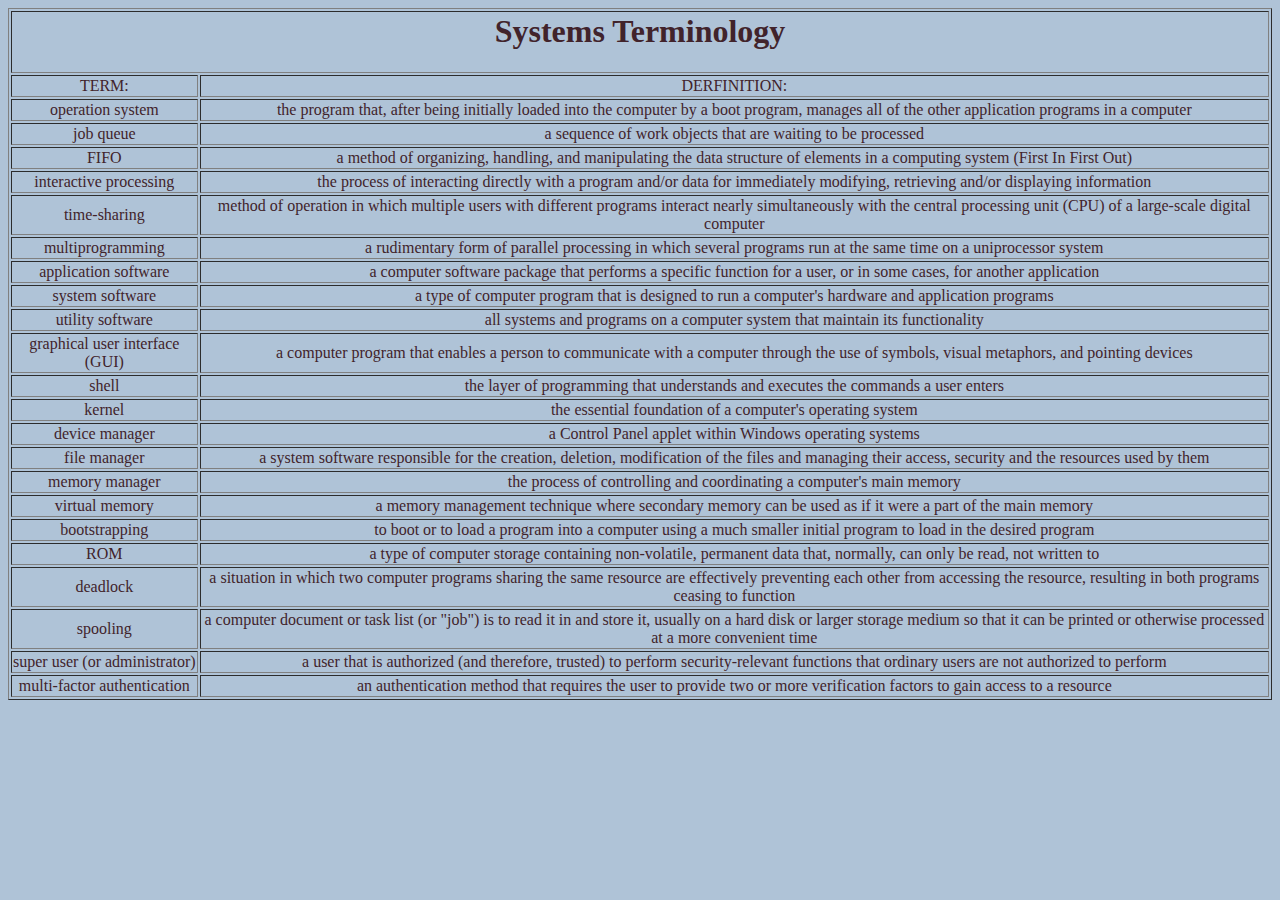
<file: opsys.html>
<! DOCTYPE html>
<!-- Name: Leo Torres
	Program Purpose: This program is to provide definitons to the terminology provided.
-->
<html lang = "en">
<head>
	<title> Terminology </title>
</head>
<body style = "color: #41232B; background-color: #AFC3D7; font-family: calibri;">
    <table border = "1" style = "text-align: center;" width = "100%">
        <tr style = "font-weight: bold; font-style: 12td0%;">
            <th id="par" colspan="2" scope="colgroup"> <h1>Systems Terminology</h1></th>
        </tr>
        <tr>
            <td> TERM: </td>
            <td> DERFINITION: </td>
        </tr>
        <tr>
            <td> operation system </td>
            <td> the program that, after being initially loaded into the computer by a boot program, manages all of the other application programs in a computer </td>
        </tr>
        <tr>
            <td> job queue </td>
            <td> a sequence of work objects that are waiting to be processed </td> 
        </tr> 
        <tr>
            <td> FIFO </td>
            <td> a method of organizing, handling, and manipulating the data structure of elements in a computing system (First In First Out)</td>
        </tr>
            <td> interactive processing </td>
            <td> the process of interacting directly with a program and/or data for immediately modifying, retrieving and/or displaying information </td>
        <tr>
            <td> time-sharing </td>
            <td> method of operation in which multiple users with different programs interact nearly simultaneously with the central processing unit (CPU) of a large-scale digital computer </td>
        </tr>
        <tr>
            <td> multiprogramming </td>
            <td> a rudimentary form of parallel processing in which several programs run at the same time on a uniprocessor system </td>
        </tr>
        <tr>
            <td> application software </td>
            <td> a computer software package that performs a specific function for a user, or in some cases, for another application </td>
        </tr>
        <tr>
            <td> system software </td>
            <td> a type of computer program that is designed to run a computer's hardware and application programs </td>
        </tr>
        <tr>
            <td> utility software </td>   
            <td> all systems and programs on a computer system that maintain its functionality </td>
        </tr>
        <tr>
            <td> graphical user interface (GUI) </td>
            <td> a computer program that enables a person to communicate with a computer through the use of symbols, visual metaphors, and pointing devices </td>
        </tr>
        <tr>
            <td> shell </td>
            <td> the layer of programming that understands and executes the commands a user enters </td>
        </tr>
        <tr>
            <td> kernel </td>
            <td> the essential foundation of a computer's operating system </td>
        </tr>
        <tr>
            <td> device manager </td>
            <td> a Control Panel applet within Windows operating systems </td>
        </tr>
        <tr>
            <td> file manager </td>
            <td> a system software responsible for the creation, deletion, modification of the files and managing their access, security and the resources used by them </td
        </tr>
        <tr>
            <td> memory manager </td>
            <td> the process of controlling and coordinating a computer's main memory </td>
        </tr>
        <tr>
            <td> virtual memory </td>
            <td> a memory management technique where secondary memory can be used as if it were a part of the main memory </td>
        </tr>
        <tr>
            <td> bootstrapping </td>
            <td> to boot or to load a program into a computer using a much smaller initial program to load in the desired program </td>
        </tr>
        <tr>
            <td> ROM </td>
            <td> a type of computer storage containing non-volatile, permanent data that, normally, can only be read, not written to </td>
        </tr>
        <tr>
            <td> deadlock </td>            
            <td> a situation in which two computer programs sharing the same resource are effectively preventing each other from accessing the resource, resulting in both programs ceasing to function </td>
        </tr>
        <tr>
            <td> spooling </td>
            <td> a computer document or task list (or "job") is to read it in and store it, usually on a hard disk or larger storage medium so that it can be printed or otherwise processed at a more convenient time </td>
        </tr>
        <tr>
            <td> super user (or administrator)</td>
            <td> a user that is authorized (and therefore, trusted) to perform security-relevant functions that ordinary users are not authorized to perform </td>
        </tr>
        <tr>
            <td> multi-factor authentication</td>
            <td> an authentication method that requires the user to provide two or more verification factors to gain access to a resource </td>
        </tr>
</file>
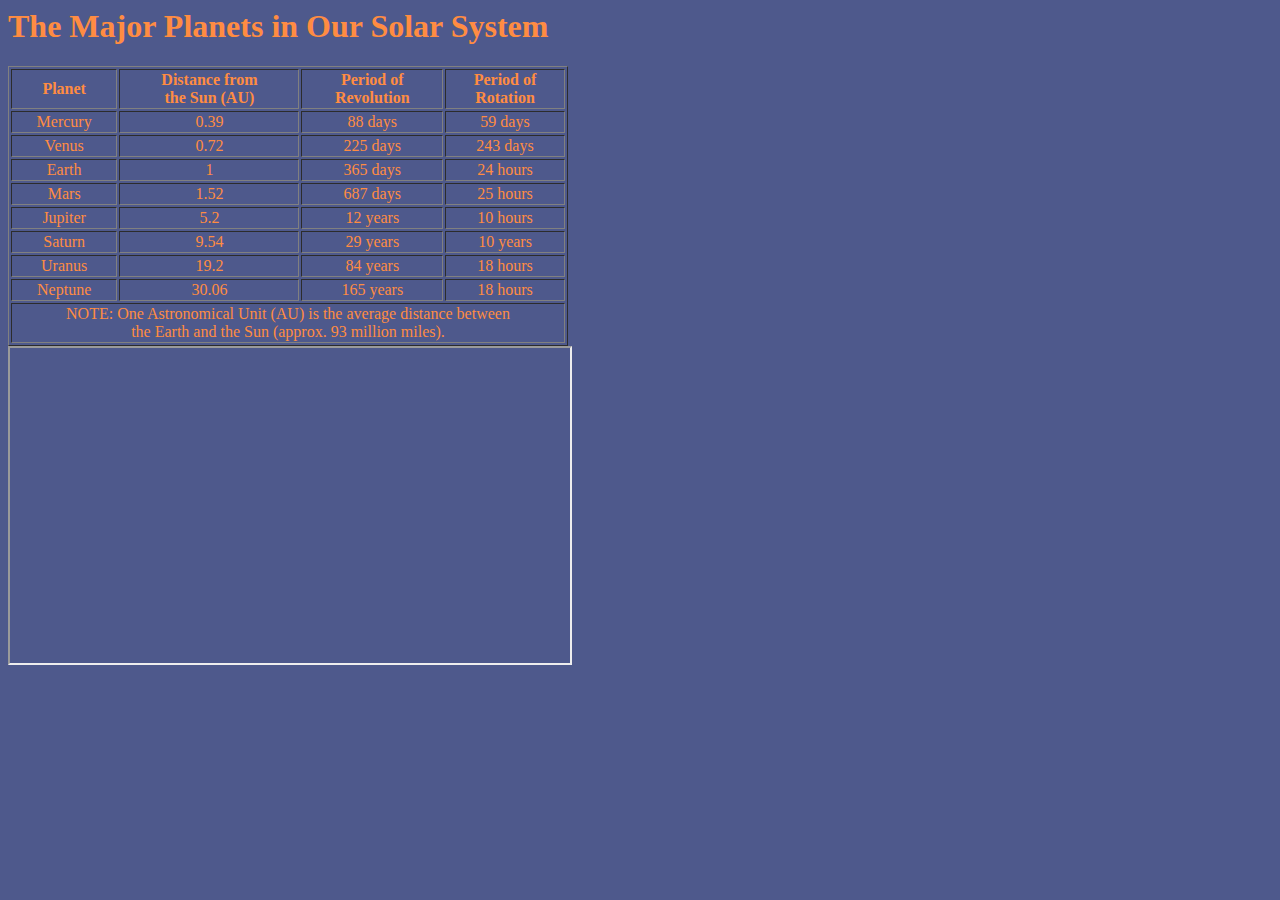
<file: planets.html>
<! DOCTYPE html>
<!-- Name: Leo Torres
	Program Purpose: This webpage is about the planets in our solar system.
-->
<html lang = "eng">
<head>
	<title> The Planets </title>
</head>
<body style = "color: #ff8c42; background-color: #4e598c; font-family: calibri;">
<h1> The Major Planets in Our Solar System </h1>

<table border = "1" style = "text-align: center;" width = "560">
	<tr style = "font-weight: bold; font-style: 12td0%;">
		<td> Planet </td>
		<td> Distance from <br /> the Sun (AU) </td>
		<td> Period of <br /> Revolution </td>
		<td> Period of <br /> Rotation </td>
	</tr>
	<tr>
		<td> Mercury </td>
		<td> 0.39 </td>
		<td> 88 days </td>
		<td> 59 days </td>
	</tr>
	<tr>
		<td> Venus </td>
		<td> 0.72 </td>
		<td> 225 days </td>
		<td> 243 days </td>
	</tr>
	<tr>
		<td> Earth </td>
		<td> 1 </td>
		<td> 365 days </td>
		<td> 24 hours </td>
	</tr>
	<tr>
		<td> Mars </td>			
		<td> 1.52 </td>
		<td> 687 days </td>
		<td> 25 hours </td>
	</tr>
	<tr>
		<td> Jupiter </td>
		<td> 5.2 </td>
		<td> 12 years </td>
		<td>10 hours</td>
	</tr>
	<tr>
		<td> Saturn </td>
		<td> 9.54 </td>
		<td> 29 years </td>
		<td> 10 years </td>
	</tr>
	<tr>
		<td> Uranus </td>
		<td> 19.2 </td>
		<td> 84 years </td>
		<td> 18 hours</td>
	</tr>
	<tr>
		<td> Neptune </td>
		<td> 30.06 </td>
		<td> 165 years </td>
		<td> 18 hours </td>
	</tr>
	
	<tr>
	<td colspan = "4"> NOTE: One Astronomical Unit (AU) is the average distance between <br /> the Earth and the Sun
(approx. 93 million miles). </td>
	</tr>
</table>
	<iframe width = "560" height = "315"
		src = "https://www.youtube.com/embed/lcZTcfdZ3Ow">
	</iframe>
</body>
</html>
</file>
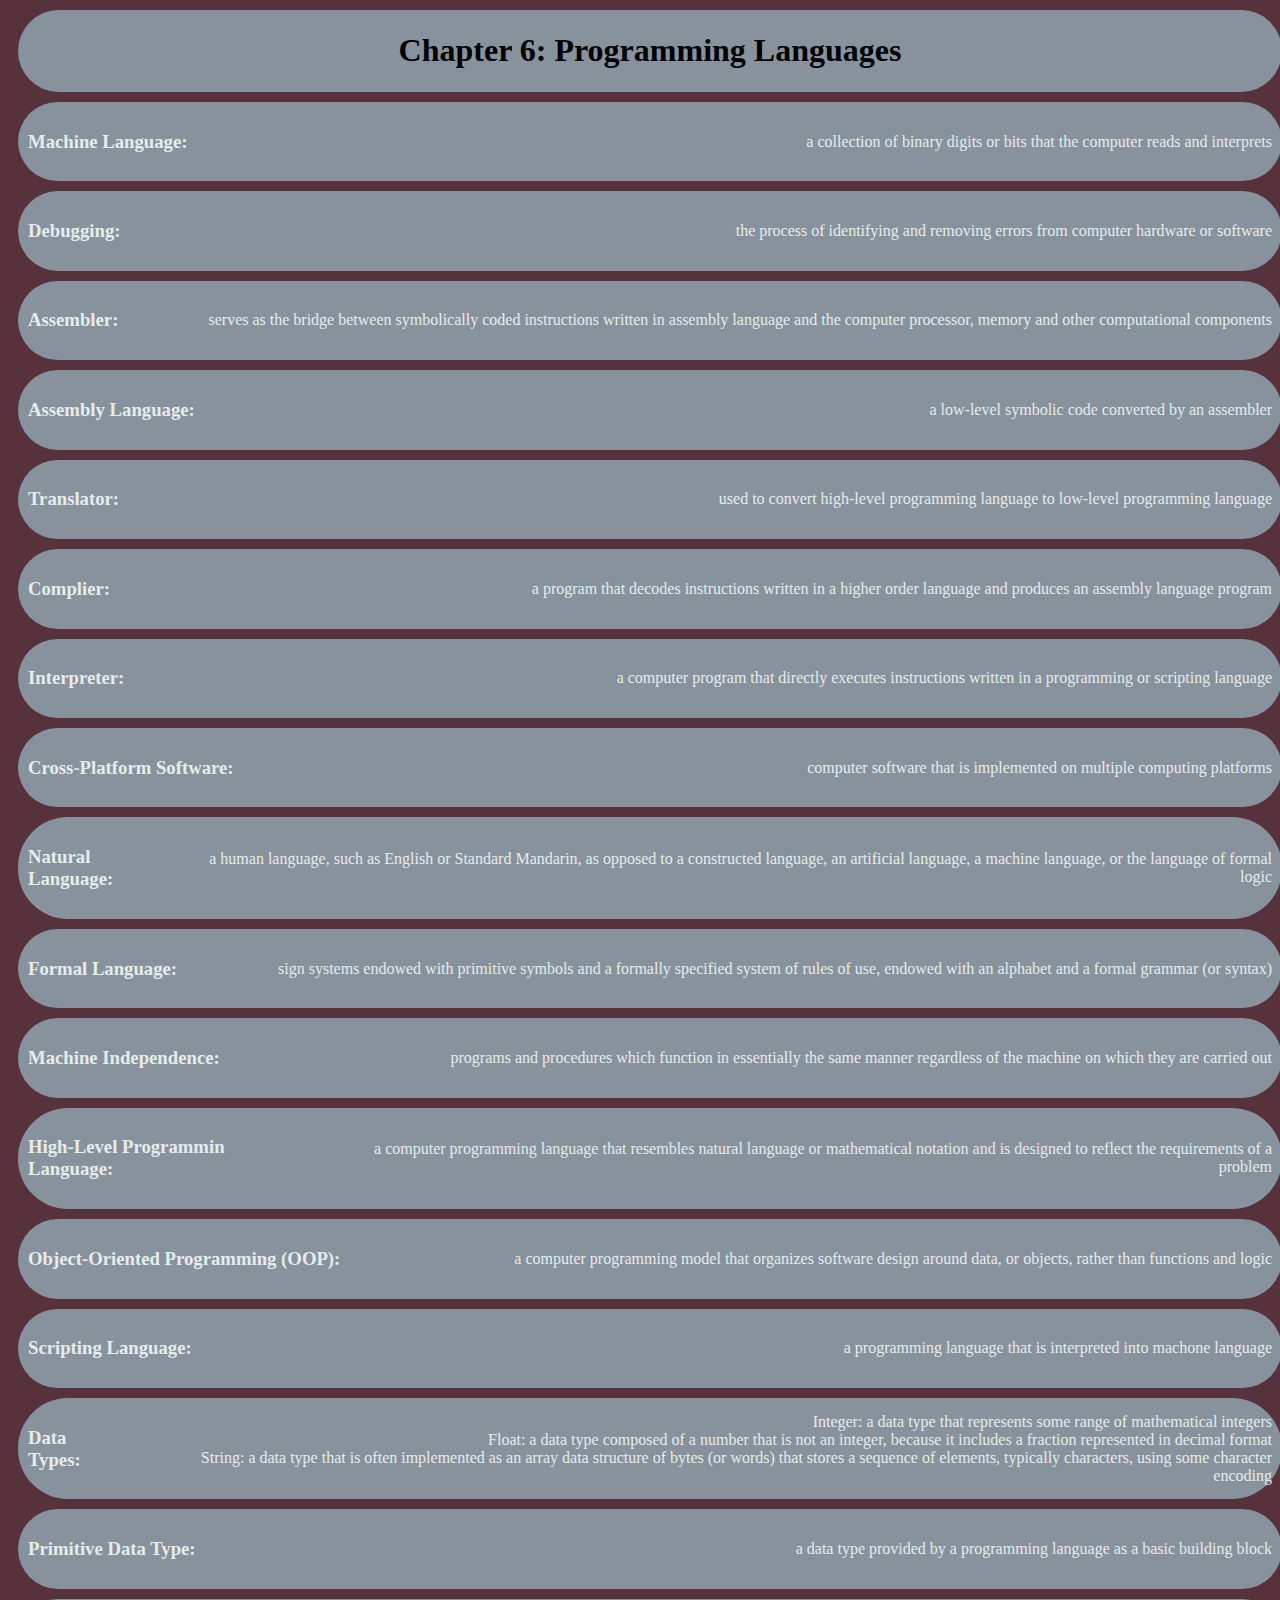
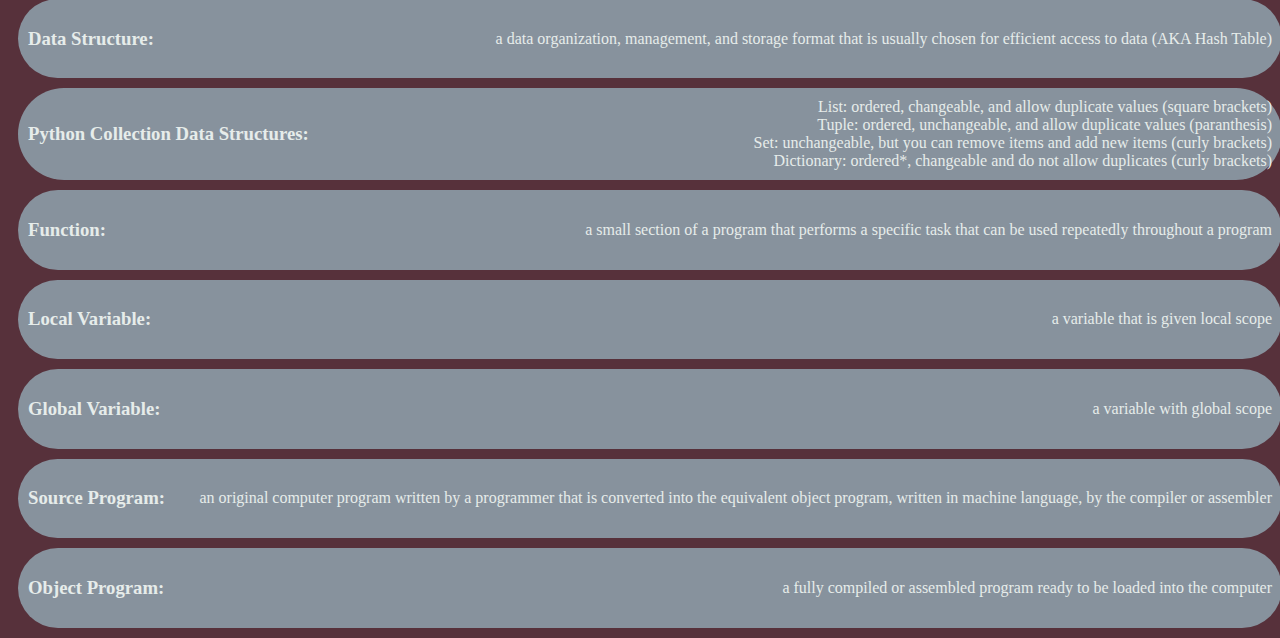
<file: proglang.html>
<!DOCTYPE html>
<html lang="en">
<head>
    <meta charset="UTF-8">
    <meta http-equiv="X-UA-Compatible" content="IE=edge">
    <meta name="viewport" content="width=device-width, initial-scale=1.0">
    <title>Programming Language</title>
    <link rel="stylesheet" href="prog.css"
</head>
<body>
    <table>
        <tr>
            <th>
               <h1>
                Chapter 6: Programming Languages
                </h1>
            </th>
        </tr>
    </table>
    <table>
        <tr>
            <td>
                <h3>
                    Machine Language:
                </h3>
            </td>
            <td>
                a collection of binary digits or bits that the computer reads and interprets
            </td>
        </tr>
    </table>
    <table>
        <tr>
            <td>
                <h3>
                    Debugging:
                </h3>
            </td>
            <td>
                the process of identifying and removing errors from computer hardware or software
            </td>
        </tr>
    </table>
    <table>
        <tr>
            <td>
                <h3>
                    Assembler:
                </h3>
            </td>
            <td>
                serves as the bridge between symbolically coded instructions written in assembly 
                language and the computer processor, memory and other computational components
            </td>
        </tr>
    </table>
    <table>
        <tr>
            <td>
                <h3>
                    Assembly Language:
                </h3>
            </td>
            <td>
                a low-level symbolic code converted by an assembler
            </td>
        </tr>
    </table>
    <table>
        <tr>
            <td>
                <h3>
                    Translator:
                </h3>
            </td>
            <td>
                used to convert high-level programming language to low-level programming language
            </td>
        </tr>
    </table>
    <table>
        <tr>
            <td>
                <h3>
                    Complier:
                </h3>
            </td>
            <td>
                a program that decodes instructions written in a higher order language and produces an assembly language program
            </td>
        </tr>
    </table>
    <table>
        <tr>
            <td>
                <h3>
                    Interpreter:
                </h3>
            </td>
            <td>
                a computer program that directly executes instructions written in a programming or scripting language
            </td>
        </tr>
    </table>
    <table>
        <tr>
            <td>
                <h3>
                    Cross-Platform Software:
                </h3>    
            </td>
            <td>
                computer software that is implemented on multiple computing platforms
            </td>
        </tr>
    </table>
    <table>
        <tr>
            <td>
                <h3>
                    Natural Language:
                </h3>
            </td>
            <td>
                a human language, such as English or Standard Mandarin, as opposed to a constructed language, 
                an artificial language, a machine language, or the language of formal logic
            </td>
        </tr>
    </table>
    <table>
        <tr>
            <td>
                <h3>
                    Formal Language:
                </h3>
            </td>
            <td>
                sign systems endowed with primitive symbols and a formally specified system of rules of use, 
                endowed with an alphabet and a formal grammar (or syntax)
            </td>
        </tr>
    </table>
    <table>
        <tr>
            <td>
                <h3>
                    Machine Independence:
                </h3>
            </td>
            <td>
                programs and procedures which function in essentially the same manner regardless of the machine on which they are carried out
            </td>
        </tr>
    </table>
    <table>
        <tr>
            <td>
                <h3>
                    High-Level Programmin Language:
                </h3>
            </td>
            <td>
                a computer programming language that resembles natural language or mathematical notation and is designed to reflect the requirements of a problem
            </td>
        </tr>
    </table>
    <table>
        <tr>
            <td>
                <h3>
                    Object-Oriented Programming (OOP):
                </h3>
            </td>
            <td>
                a computer programming model that organizes software design around data, or objects, rather than functions and logic
            </td>
        </tr>
    </table>
    <table>
        <tr>
            <td>
                <h3>
                    Scripting Language:
                </h3>
            </td>
            <td>
                a programming language that is interpreted into machone language
            </td>
        </tr>
    </table>
    <table>
        <tr>
            <td>
                <h3>
                    Data Types:
                </h3>
            </td>
            <td>
                Integer: a data type that represents some range of mathematical integers<br>
                Float: a data type composed of a number that is not an integer, because it includes a fraction represented in decimal format<br>
                String: a data type that is often implemented as an array data structure of bytes (or words) that stores a sequence of elements, typically characters, using some character encoding<br>
            </td>
        </tr>
    </table>
    <table>
        <tr>
            <td>
                <h3>
                    Primitive Data Type:
                </h3>
            </td>
            <td>
                a data type provided by a programming language as a basic building block
            </td>
        </tr>
    </table>
    <table>
        <tr>
            <td>
                <h3>
                    Data Structure:
                </h3>
            </td>
            <td>
                a data organization, management, and storage format that is usually chosen for efficient access to data (AKA Hash Table)
            </td>
        </tr>
    </table>
    <table>
        <tr>
            <td>
                <h3>
                    Python Collection Data Structures:
                </h3>
            </td>
            <td>
                List: ordered, changeable, and allow duplicate values (square brackets)<br>
                Tuple: ordered, unchangeable, and allow duplicate values (paranthesis)<br>
                Set: unchangeable, but you can remove items and add new items (curly brackets)<br>
                Dictionary: ordered*, changeable and do not allow duplicates (curly brackets)<br>
            </td>
        </tr>
    </table>
    <table>
        <tr>
            <td>
                <h3>
                    Function:
                </h3>
            </td>
            <td>
                a small section of a program that performs a specific task that can be used repeatedly throughout a program
            </td>
        </tr>
    </table>
    <table>
        <tr>
            <td>
                <h3>
                    Local Variable:
                </h3>
            </td>
            <td>
                a variable that is given local scope
            </td>
        </tr>
    </table>
    <table>
        <tr>
            <td>
                <h3>
                    Global Variable:
                </h3>
            </td>
            <td>
                a variable with global scope
            </td>
        </tr>
    </table>
    <table>
        <tr>
            <td>
                <h3>
                    Source Program:
                </h3>
            </td>
            <td>
                an original computer program written by a programmer that is converted into the
                equivalent object program, written in machine language, by the compiler or assembler
            </td>
        </tr>
    </table>
    <table>
        <tr>
            <td>
                <h3>
                    Object Program:
                </h3>
            </td>
            <td>
                a fully compiled or assembled program ready to be loaded into the computer
            </td>
        </tr>        
    </table>
</body>
</html>
</file>
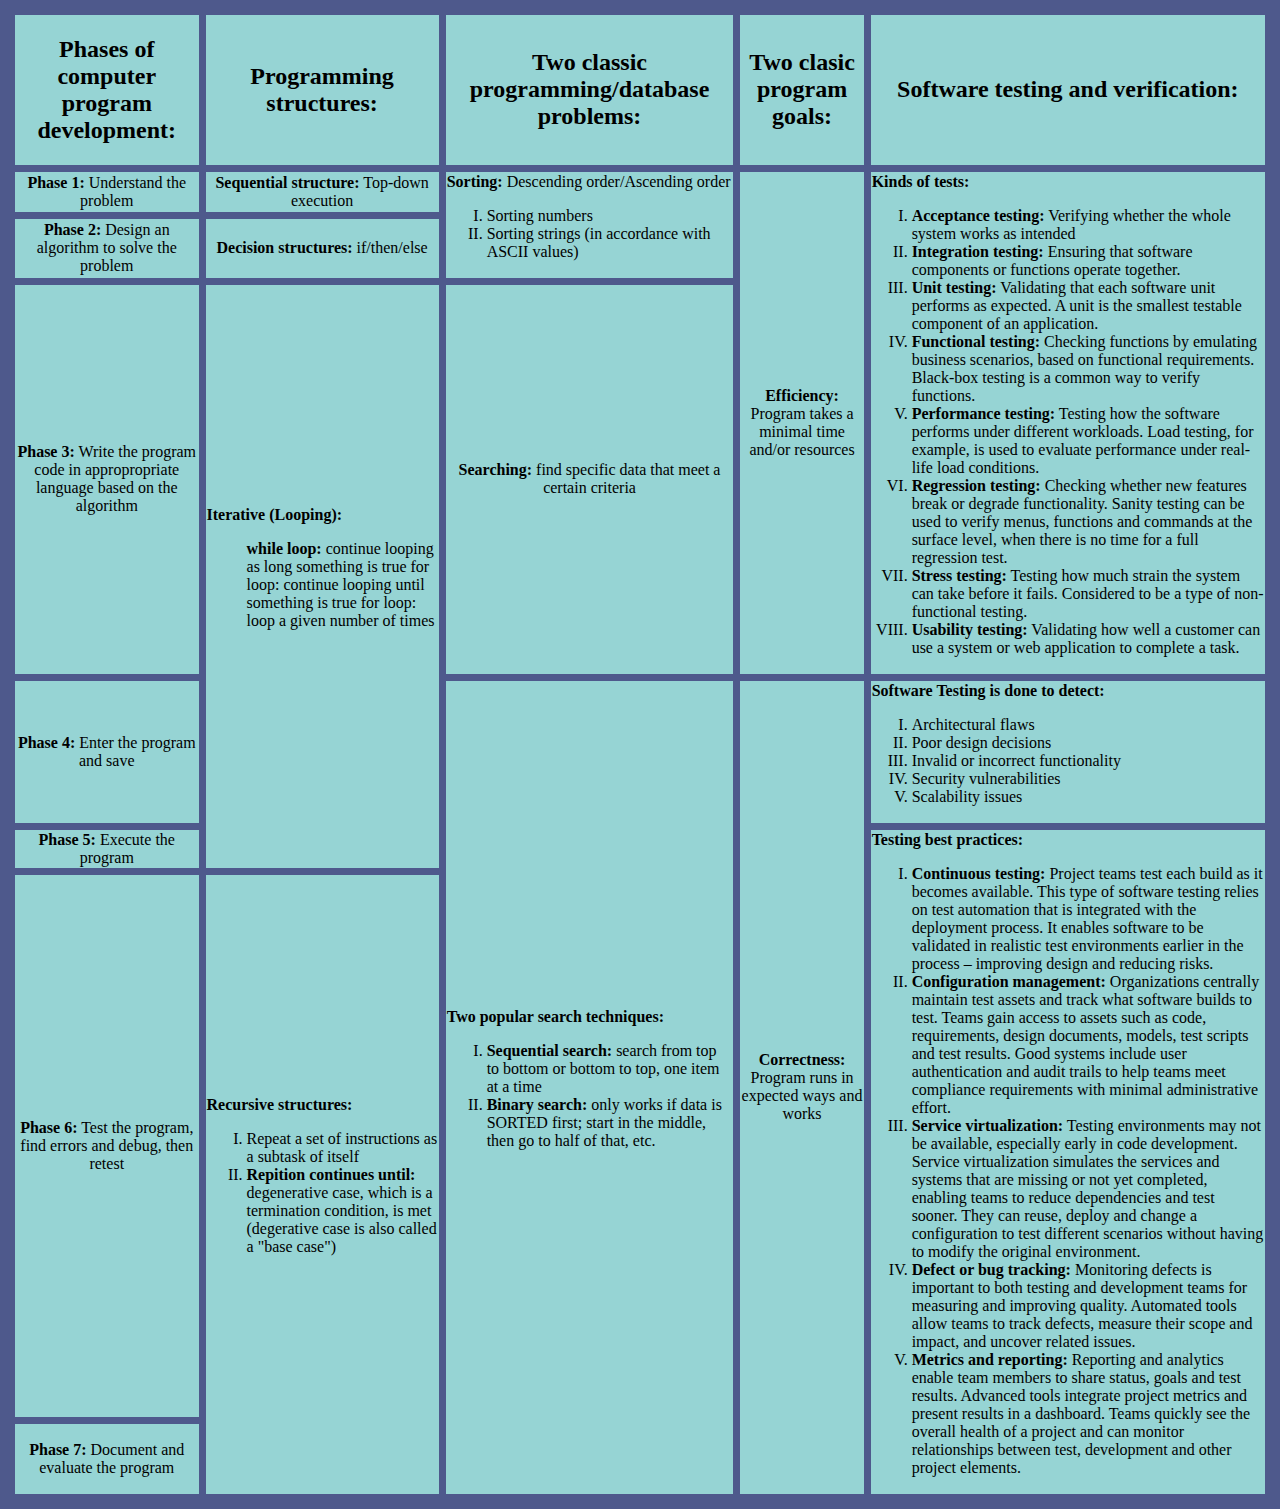
<file: programming.html>
<!DOCTYPE html>
<!--Name: Leo Torres
-->
<head>
    <style>
    table, th, td {
      border: 7px solid #4e598c;
      border-collapse: collapse;
      text-align: center;
    }
    th, td {
      background-color: #96D4D4;
    }
    </style>
</head>
<body style = "background-color: #4e598c;">
<html lang="en">
        <table style ="text-align: center;" width = 100%;>
                <tr>
                    <th><h2>Phases of computer program development:</h2></th>
                    <th><h2>Programming structures:</h2></th>
                    <th><h2>Two classic programming/database problems:</h2></th>
                    <th colspan="2"><h2>Two clasic program goals:</h2></th>   
                    
                    <th><h2>Software testing and verification:</h2></th>       
                </tr>
            </thead>
            <tbody>            
                <tr>
                    <td><b>Phase 1:</b> Understand the problem</td>                    
                    <td><b>Sequential structure:</b> Top-down execution</td>
                    <td rowspan="2" style="text-align: left;"><b>Sorting:</b> Descending order/Ascending order
                        <ol type="I">
                        <li>Sorting numbers</li>
                        <li>Sorting strings (in accordance with ASCII values)</li>
                        </ol>
                    </td>
                    <td rowspan="3" colspan="2"><b>Efficiency:</b> Program takes a minimal time and/or resources</td>                                    
                    <td rowspan="3" style="text-align: left;"><b>Kinds of tests:</b>
                    <ol type="I">    
                        <li><b>Acceptance testing:</b> Verifying whether the whole system works as intended</li>
                        <li><b>Integration testing:</b> Ensuring that software components or functions operate together.</li>
                        <li><b>Unit testing:</b> Validating that each software unit performs as expected. A unit is the smallest testable component of an application.</li>
                        <li><b>Functional testing:</b> Checking functions by emulating business scenarios, based on functional requirements. Black-box testing is a common way to verify functions.</li>
                        <li><b>Performance testing:</b> Testing how the software performs under different workloads. Load testing, for example, is used to evaluate performance under real-life load conditions.</li>
                        <li><b>Regression testing:</b> Checking whether new features break or degrade functionality. Sanity testing can be used to verify menus, functions and commands at the surface level, when there is no time for a full regression test.</li>
                        <li><b>Stress testing:</b> Testing how much strain the system can take before it fails. Considered to be a type of non-functional testing.</li>
                        <li><b>Usability testing:</b> Validating how well a customer can use a system or web application to complete a task.</li>
                    </ol>
                    </td>
                </tr>
                <tr>
                    <td><b>Phase 2:</b> Design an algorithm to solve the problem</td>
                    <td><b>Decision structures:</b> if/then/else</td>                                                                 
                </tr>
                <tr>
                    <td><b>Phase 3:</b> Write the program code in appropropriate language based on the algorithm</td>
                    <td rowspan="3" style="text-align: left;"> <b>Iterative (Looping):</b>                    
                        <ul><b>while loop:</b> continue looping as long something is true for loop: continue looping until something is true for loop: loop a given number of times</ul>
                    </td>     
                    <td rowspan="1"><b>Searching:</b> find specific data that meet a certain criteria </td>   
                </tr>
                <tr>
                    <td><b>Phase 4:</b> Enter the program and save</td>                                
                    <td rowspan="4" style="text-align: left;"><b>Two popular search techniques:</b>
                        <ol type="I">
                        <li><b>Sequential search:</b> search from top to bottom or bottom to top, one item at a time</li>
                        <li><b>Binary search:</b> only works if data is SORTED first; start in the middle, then go to half of that, etc.</li>
                        </ol>
                    </td> 
                    <td rowspan="4" colspan="2"><b>Correctness:</b> Program runs in expected ways and works </td>  
                    <td style="text-align: left;"><b>Software Testing is done to detect:</b>
                    <ol type="I">
                        <li>Architectural flaws</li>
                        <li>Poor design decisions</li>
                        <li>Invalid or incorrect functionality</li>
                        <li>Security vulnerabilities</li>
                        <li>Scalability issues</li>   
                    </ol>            
                    </td>                  
                </tr>
                <tr>
                    <td><b>Phase 5:</b> Execute the program</td>
                    <td rowspan="3" style="text-align: left;"><b>Testing best practices:</b>
                        <ol type="I">
                        <li><b>Continuous testing:</b> Project teams test each build as it becomes available. This type of software testing relies on test automation that is integrated with the deployment process. It enables software to be validated in realistic test environments earlier in the process – improving design and reducing risks.</li>
                        <li><b>Configuration management:</b> Organizations centrally maintain test assets and track what software builds to test. Teams gain access to assets such as code, requirements, design documents, models, test scripts and test results. Good systems include user authentication and audit trails to help teams meet compliance requirements with minimal administrative effort.</li>
                        <li><b>Service virtualization:</b> Testing environments may not be available, especially early in code development. Service virtualization simulates the services and systems that are missing or not yet completed, enabling teams to reduce dependencies and test sooner. They can reuse, deploy and change a configuration to test different scenarios without having to modify the original environment.</li>
                        <li><b>Defect or bug tracking:</b> Monitoring defects is important to both testing and development teams for measuring and improving quality. Automated tools allow teams to track defects, measure their scope and impact, and uncover related issues.</li>
                        <li><b>Metrics and reporting:</b> Reporting and analytics enable team members to share status, goals and test results. Advanced tools integrate project metrics and present results in a dashboard. Teams quickly see the overall health of a project and can monitor relationships between test, development and other project elements.</li>
                    </ol>
                    </td>                                      
                </tr>
                <tr>
                    <td><b>Phase 6:</b> Test the program, find errors and debug, then retest</td>
                    <td rowspan="2" style="text-align: left;"><b>Recursive structures:</b>
                        <ol type="I">
                        <li>Repeat a set of instructions as a subtask of itself</li>
                        <li><b>Repition continues until:</b>
                                degenerative case, which is a termination condition, is met (degerative case is also called a "base case")</li>                        
                        </ol>
                    </td>                                                 
                </tr>
                <tr>
                    <td><b>Phase 7:</b> Document and evaluate the program</td>
                </tr>
            </tbody>
        </table>
</html>
</file>
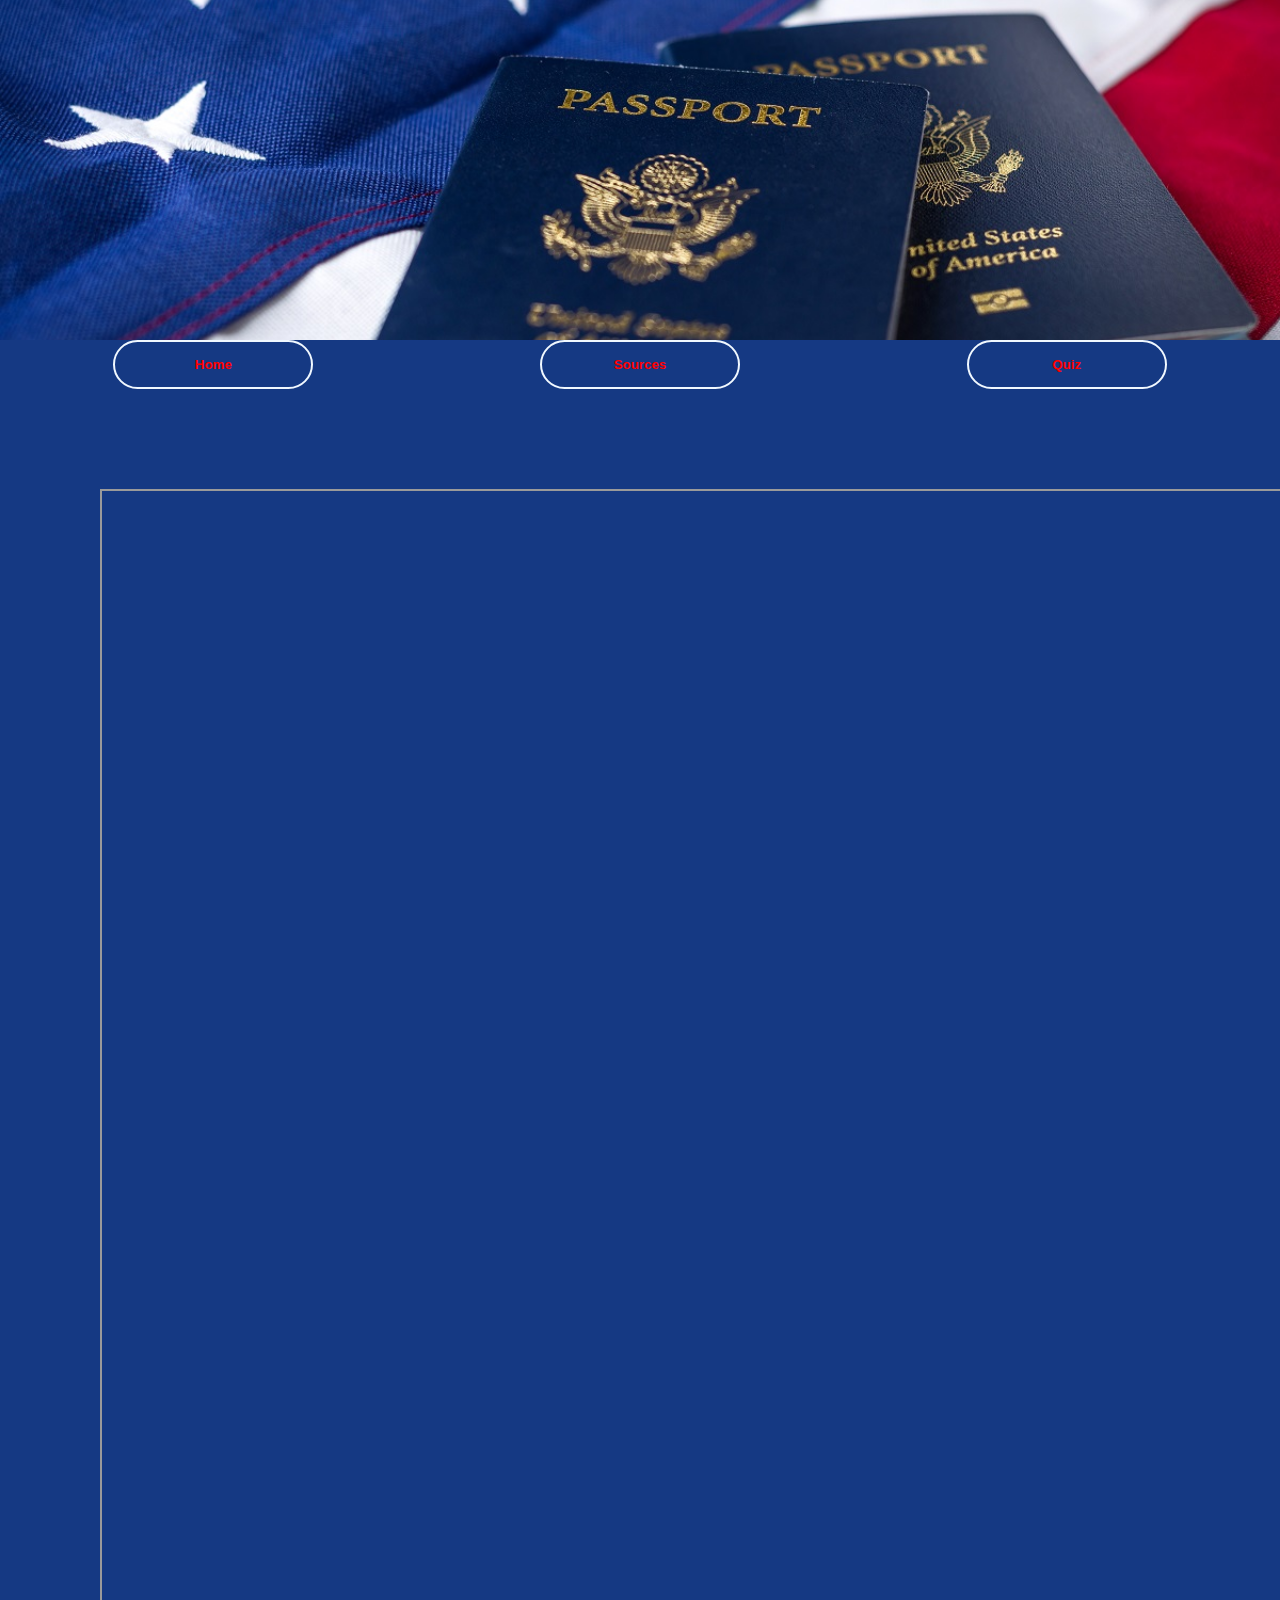
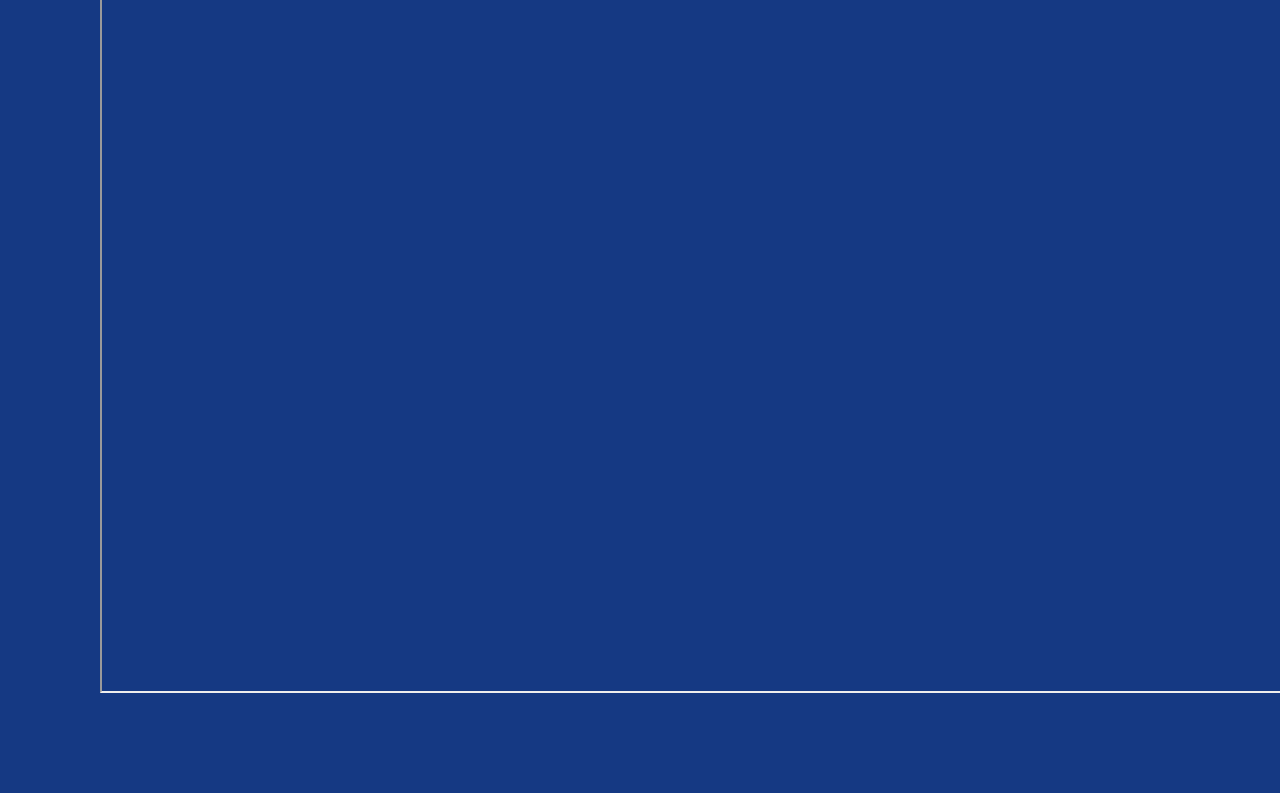
<file: quiz.html>
<!DOCTYPE html>
<html>
    <head>
        <title> Quiz </title>
        <link rel="stylesheet" href="styles.css">
    </head>
    <body>
        <header> 
        </header>
        <div class="feature-box nav"> 
            <button><span></span><a href="home.html"> Home </a></button>
            <button><span></span><a href="sources.html"> Sources </a></button>
            <button><span></span><a href="quiz.html"> Quiz </a></button>
        </div>
        <iframe src="https://forms.gle/2AmTzvuKxArYF7x38"></iframe>
    </body>
</html>
</file>
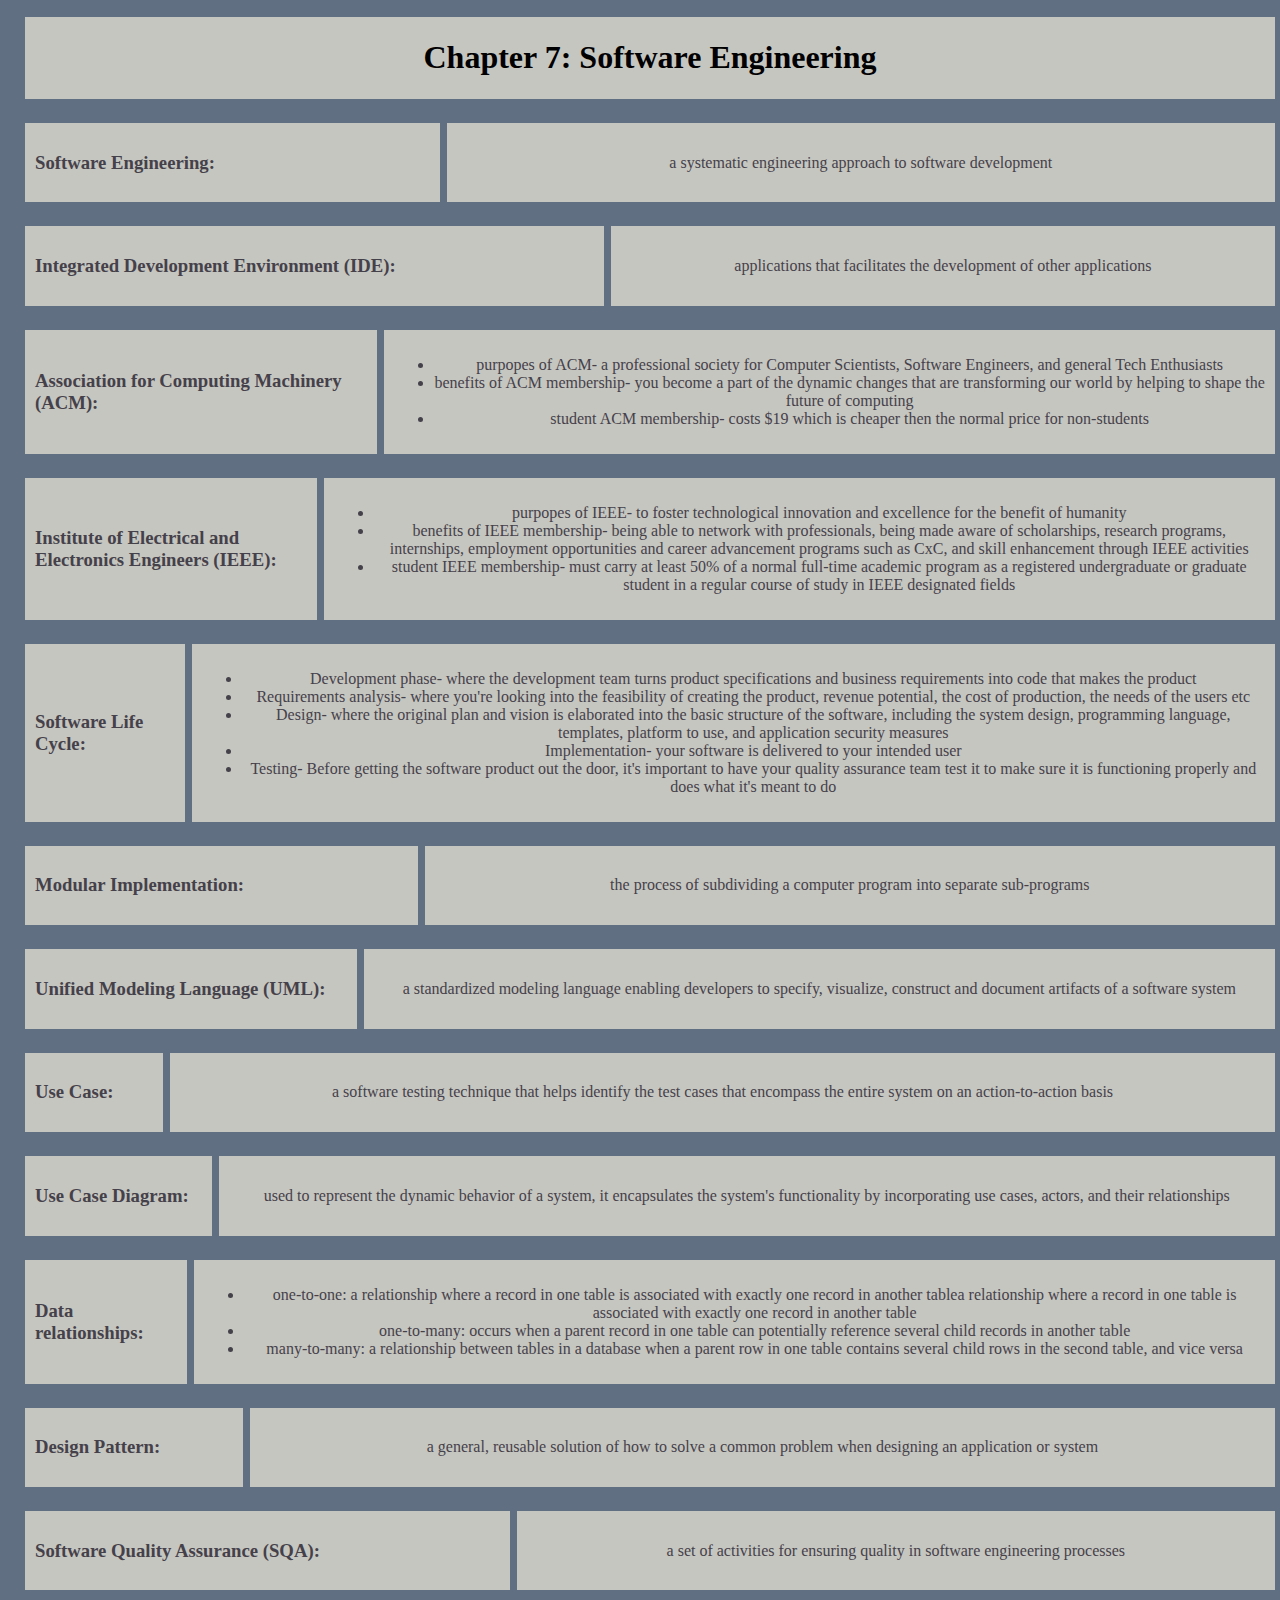
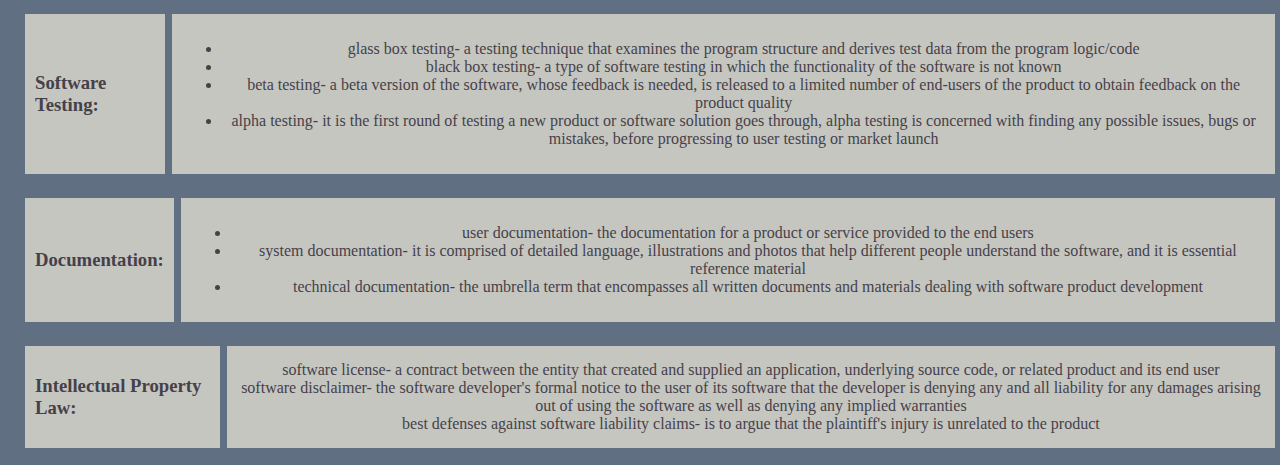
<file: software-eng.html>
<!DOCTYPE html>
<html lang="en">
<head>
    <meta charset="UTF-8">
    <meta http-equiv="X-UA-Compatible" content="IE=edge">
    <meta name="viewport" content="width=device-width, initial-scale=1.0">
    <title>Software Engineering</title>
    <link rel="stylesheet" href="soft_eng.css">
</head>
<body>
    <table>
        <tr>
            <th>
               <h1>
                Chapter 7: Software Engineering
                </h1>
            </th>
        </tr>
    </table>
    <table>
        <tr>
            <td>
                <h3>
                    Software Engineering:
                </h3>
            </td>
            <td>
                a systematic engineering approach to software development
            </td>
        </tr>
    </table>
    <table>
        <tr>
            <td>
                <h3>
                    Integrated Development Environment (IDE):
                </h3>
            </td>
            <td>
                applications that facilitates the development of other applications
            </td>
        </tr>
    </table>
    <table>
        <tr>
            <td>
                <h3>
                    Association for Computing Machinery (ACM):
                </h3>
            </td>
            <td>
                <ul>                                                        
                <li>purpopes of ACM- a professional society for Computer Scientists, Software Engineers, and general Tech Enthusiasts</li>
                <li>benefits of ACM membership- you become a part of the dynamic changes that are transforming our world by helping to shape the future of computing</li>
                <li>student ACM membership- costs $19 which is cheaper then the normal price for non-students</li>
                </ul>
            </td>
        </tr>
    </table>
    <table>
        <tr>
            <td>
                <h3>
                    Institute of Electrical and Electronics Engineers (IEEE):
                </h3>
            </td>
            <td>
                <ul>                                
                <li>purpopes of IEEE- to foster technological innovation and excellence for the benefit of humanity</li>
                <li>benefits of IEEE membership- being able to network with professionals, being made aware of scholarships, research programs, internships,
                employment opportunities and career advancement programs such as CxC, and skill enhancement through IEEE activities</li>
                <li>student IEEE membership- must carry at least 50% of a normal full-time academic program as a registered undergraduate or graduate student
                in a regular course of study in IEEE designated fields</li>
                </ul>
            </td>
        </tr>
    </table>    <table>
        <tr>
            <td>
                <h3>
                    Software Life Cycle:
                </h3>
            </td>
            <td>
                <ul>                                                        
                <li>Development phase- where the development team turns product specifications and business requirements into code that makes the product</li>
                <li>Requirements analysis- where you're looking into the feasibility of creating the product, 
                revenue potential, the cost of production, the needs of the users etc</li>
                <li>Design- where the original plan and vision is elaborated into the basic structure of the software, 
                including the system design, programming language, templates, platform to use, and application security measures</li>
                <li>Implementation- your software is delivered to your intended user</li>
                <li>Testing- Before getting the software product out the door, it's important to have your quality assurance team test it to make sure it is 
                functioning properly and does what it's meant to do</li>
                </ul>
            </td>
        </tr>
    </table>
    <table>
        <tr>
            <td>
                <h3>
                    Modular Implementation:
                </h3>
            </td>
            <td>
                the process of subdividing a computer program into separate sub-programs
            </td>
        </tr>
    </table>
    <table>
        <tr>
            <td>
                <h3>
                    Unified Modeling Language (UML):
                </h3>
            </td>
            <td>
                a standardized modeling language enabling developers to specify, visualize, construct and document artifacts of a software system
            </td>
        </tr>
    </table>
    <table>
        <tr>
            <td>
                <h3>
                    Use Case:
                </h3>
            </td>
            <td>
                a software testing technique that helps identify the test cases that encompass the entire system on an action-to-action basis
            </td>
        </tr>
    </table>
    <table>
        <tr>
            <td>
                <h3>
                    Use Case Diagram:
                </h3>    
            </td>
            <td>
                used to represent the dynamic behavior of a system, it encapsulates the system's functionality by incorporating use cases, actors, and their relationships
            </td>
        </tr>
    </table>
    <table>
        <tr>
            <td>
                <h3>
                    Data relationships:                    
                </h3>
            </td>
            <td>
                <ul>                                
                <li>one-to-one: a relationship where a record in one table is associated with exactly one record in another tablea relationship where a record in one table is associated with exactly one record in another table</li>
                <li>one-to-many: occurs when a parent record in one table can potentially reference several child records in another table</li>
                <li>many-to-many: a relationship between tables in a database when a parent row in one table contains several child rows in the second table, and vice versa</li>
                </ul>
            </td>
        </tr>
    </table>
    <table>
        <tr>
            <td>
                <h3>
                    Design Pattern:
                </h3>
            </td>
            <td>
                a general, reusable solution of how to solve a common problem when designing an application or system
            </td>
        </tr>
    </table>
    <table>
        <tr>
            <td>
                <h3>
                    Software Quality Assurance (SQA):
                </h3>
            </td>
            <td>
                a set of activities for ensuring quality in software engineering processes
            </td>
        </tr>
    </table>
    <table>
        <tr>
            <td>
                <h3>
                    Software Testing:
                </h3>
            </td>
            <td>
                <ul>                            
                <li>glass box testing- a testing technique that examines the program structure and derives test data from the program logic/code</li>
                <li>black box testing- a type of software testing in which the functionality of the software is not known</li>
                <li>beta testing- a beta version of the software, whose feedback is needed, is released to a limited number of end-users of the product to obtain feedback on the product quality</li>
                <li>alpha testing- it is the first round of testing a new product or software solution goes through, alpha testing is concerned with finding any possible issues, bugs or mistakes, before progressing to user testing or market launch</li>
                </ul>
            </td>
        </tr>
    </table>
    <table>
        <tr>
            <td>
                <h3>
                    Documentation:
                </h3>
            </td>
            <td>
                <ul>
                <li>user documentation- the documentation for a product or service provided to the end users</li>
                <li>system documentation- it is comprised of detailed language, illustrations and photos that help different people understand the software, and it is essential reference material</li>
                <li>technical documentation- the umbrella term that encompasses all written documents and materials dealing with software product development</li>
                </ul>    
            </td>
        </tr>
    </table>
    <table>
        <tr>
            <td>
                <h3>
                    Intellectual Property Law:
                </h3>
            </td>
            <td>
                software license- a contract between the entity that created and supplied an application, underlying source code, or related product and its end user<br>
                software disclaimer- the software developer's formal notice to the user of its software that the developer is denying any and all liability for any damages arising out of using the software as well as denying any implied warranties<br>
                best defenses against software liability claims- is to argue that the plaintiff's injury is unrelated to the product
            </td>
        </tr>
    </table>
    
</body>
</html>
</file>
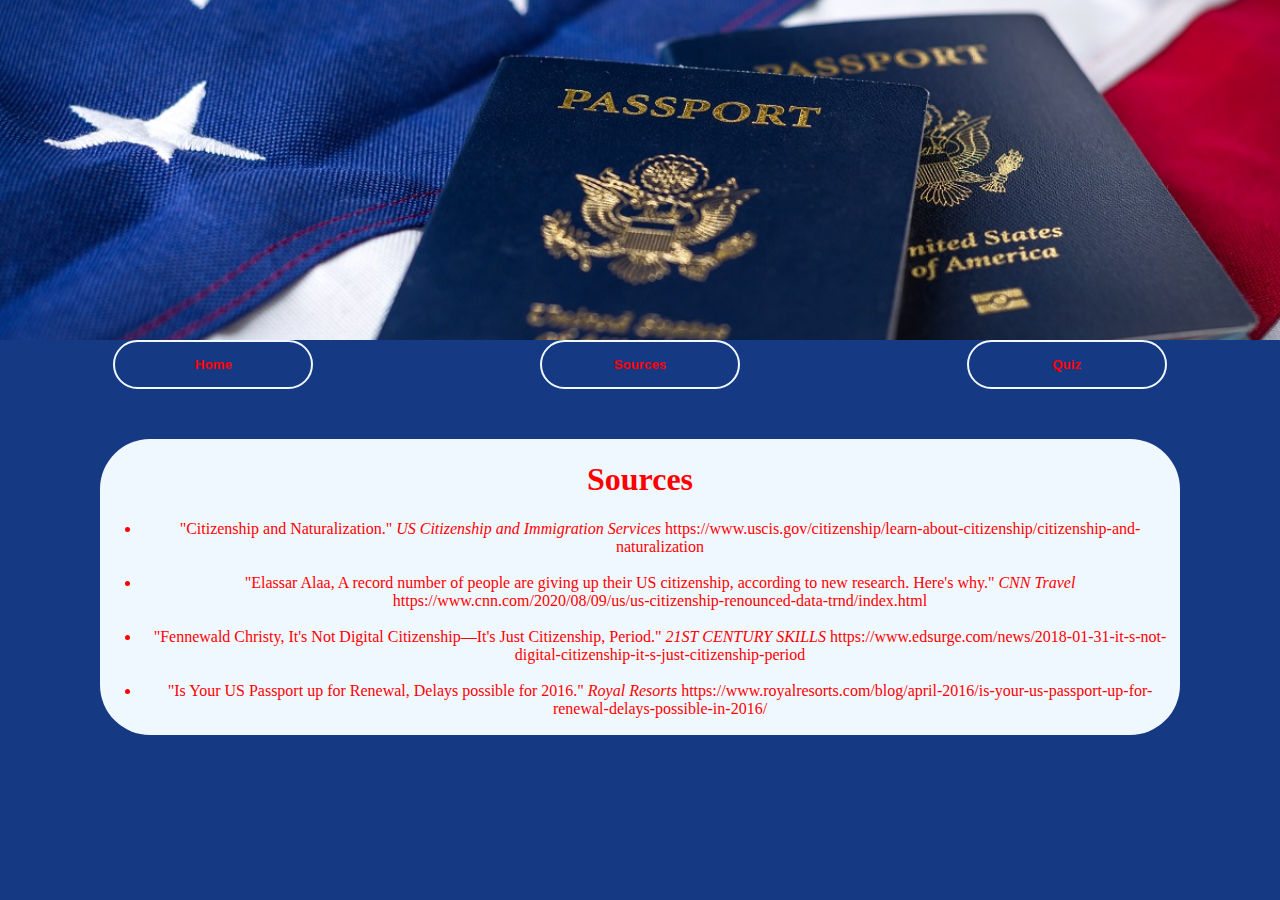
<file: sources.html>
<!DOCTYPE html>
<html>
    <head>
        <title> Sources </title>
        <link rel="stylesheet" href="styles.css">
    </head>
    <body>
        <header> 
        </header>
        <div class="feature-box nav"> 
            <button><span></span><a href="home.html"> Home </a></button>
            <button><span></span><a href="sources.html"> Sources </a></button>
            <button><span></span><a href="quiz.html"> Quiz </a></button>
        </div>
        <div class="feature-box sources">
            <table>
                    <td>
                        <div> 
                            <h1> Sources </h1>
                            <ul>
                                <li>
                                    "Citizenship and Naturalization." <i> US Citizenship and Immigration Services</i>
                                    <a href= "https://www.uscis.gov/citizenship/learn-about-citizenship/citizenship-and-naturalization">
                                    https://www.uscis.gov/citizenship/learn-about-citizenship/citizenship-and-naturalization </a>
                                </li>
                                <br>
                                <li>
                                    "Elassar Alaa, A record number of people are giving up their US citizenship, according to new research. Here's why." 
                                    <i>CNN Travel</i> <a href="https://www.cnn.com/2020/08/09/us/us-citizenship-renounced-data-trnd/index.html">
                                    https://www.cnn.com/2020/08/09/us/us-citizenship-renounced-data-trnd/index.html </a>
                                </li>
                                <br>
                                <li>
                                    "Fennewald Christy, It's Not Digital Citizenship—It's Just Citizenship, Period." <i>21ST CENTURY SKILLS</i>
                                    <a href="https://www.edsurge.com/news/2018-01-31-it-s-not-digital-citizenship-it-s-just-citizenship-period"> 
                                    https://www.edsurge.com/news/2018-01-31-it-s-not-digital-citizenship-it-s-just-citizenship-period</a>
                                </li>
                                <br>
                                <li>
                                    "Is Your US Passport up for Renewal, Delays possible for 2016." <i>Royal Resorts</i>
                                    <a href="https://www.royalresorts.com/blog/april-2016/is-your-us-passport-up-for-renewal-delays-possible-in-2016/">
                                    https://www.royalresorts.com/blog/april-2016/is-your-us-passport-up-for-renewal-delays-possible-in-2016/</a>
                                </li>
                            </ul>
                        </div>
                    </td>
            </table>
        </div>
    </body>
</html>
</file>
<file: styles.css>
/* HEADER */

header{
    background-image: url("passport.jpg");
    background-size: 100%;
    background-position: center;
    height:300px;
    padding: 20px;
    text-align: center;
}

/* BODY */
.feature-box.nav{
    display: flex;
    margin-left: auto;
    margin-right: auto;

}
button{
    margin: auto;
    width: 200px;
    padding: 15px 0;
    text-align: center;
    border-radius: 25px;
    font-weight: bold;
    border: 2px solid aliceblue;
    background: transparent;
    color: #fff;
    cursor: pointer;
    position: relative;
    overflow: hidden;
}
span{
    background:aliceblue;
    height: 100%;
    width: 0%;
    border-radius: 25px;
    position: absolute;
    left: 0;
    bottom: 0;
    z-index: -1;
    transition: 0.5s;
}
button:hover span{
    width: 100%;
}
button:hover{
    border: none;
}
a{
    text-decoration: none;
}
a:link{
    color: red;
}
a:visited{
    color: red;
}
a:hover{
    color: #153983;
}
a:active{
    color: #153983;
}
body{
    background: #153983;
    font-family: Georgia, 'Times New Roman', Times, serif;
    margin: 0;
    padding: 0;
}
table{
    text-align: center;
    border-radius: 0%;
    color: #153983;
    background-color: #153983;
    margin-left: 100px;
    margin-right: 100px;
    margin-top: 50px;
    margin-bottom: 50px;
}
td{
    text-align: center;
    margin: 10px;
}
section{
    display: flex;
}
section figure{
    margin: auto;
    width: 200px;
    padding: 20px;
    display: flex;
    flex-direction: row;
}
section figure img{
    border-radius: 50%;
    width: 200px;
}
.feature-box.question table td{
    background-color: aliceblue;
    color: red;
    border-collapse: collapse;
    text-align: center;
    font-size: 100%;
    margin-top: 300px;
    margin-bottom: 300px;
    border-radius: 50px;

} 
.feature-box.stn table th{
    background-color: aliceblue;
    color: red;
    border-collapse: collapse;
    text-align: center;
    align-items: center;
    font-size: 100%;
    margin-left: 300px;
    margin-right: 300px;
    border-radius: 50px;
}
.feature-box.steps table{
    background-color: aliceblue;
    color: red;
    border-collapse: collapse;
    align-items: center;
    font-size: 100%;
    margin-left: 300px;
    margin-right: 300px;
    border-radius: 50px;
    display: flex;
    justify-content: center;
}
.feature-box.sources{
    display: flex;
    justify-content: center;
}
.feature-box.sources table{
    background-color: aliceblue;
    width: 100%;
    border-collapse: collapse;
    border-radius: 50px;
}
.feature-box.sources td{
    text-align: center;
    color: red;
}
.feature-box.quiz{
    display: flex;
    justify-content: center;
}
.feature-box.quiz table{
    background-color: aliceblue;
    width: 100%;
    border-collapse: collapse;
    border-radius: 50px;
}
.feature-box.quiz td{
    text-align: center;
    color: red;
}
iframe{
    margin: 100px;
    width: 1300px;
    height: 1800px;
    display: flex;
    justify-content: center;
}
</file>
<file: prog.css>
body{
    background-color: #57313B;
}
h3{
    text-align: left
}
table{
    background-color:#87929D;
    width: 100%;
    border-collapse: collapse;
    border-radius: 50px;
    margin: 10px;

}
td{
    text-align: right;
    color: #E6ECEA;
    padding: 10px;
}
</file>
<file: soft_eng.css>
body{
    background-color: #607082;
}
h3{
    text-align: left
}
th{
    text-align: center;
    border-collapse: collapse;
}
table{
    background-color:#C6C6C0;
    border: 7px solid #607082;
    width: 100%;
    border-collapse: collapse;
    margin: 10px;
    text-align: center;
}
td{
    border: 7px solid #607082;
    text-align: center;
    color: #45414A;
    padding: 10px;
}
</file>
